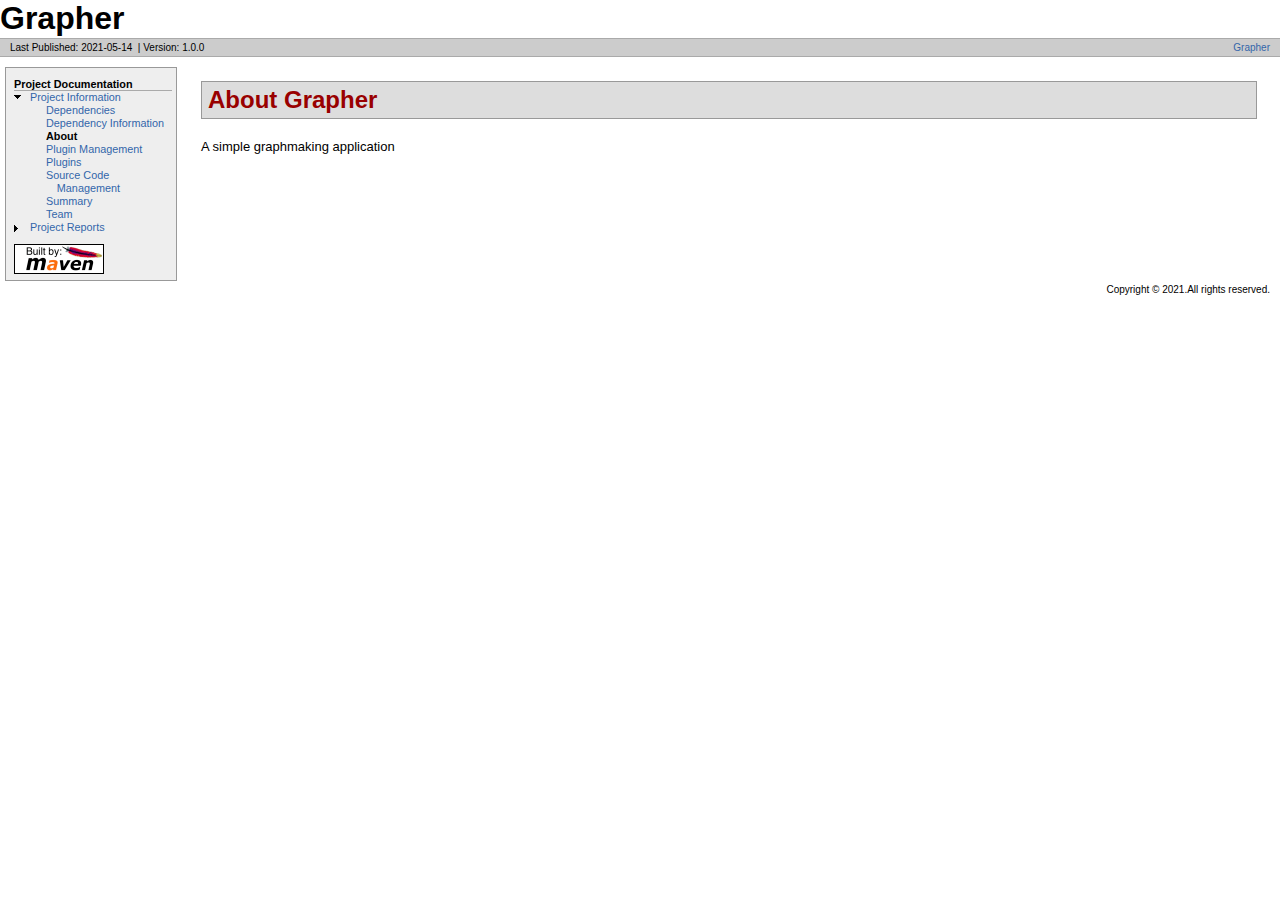
<file: index.html>
<!DOCTYPE html PUBLIC "-//W3C//DTD XHTML 1.0 Transitional//EN" "http://www.w3.org/TR/xhtml1/DTD/xhtml1-transitional.dtd">
<!-- Generated by Apache Maven Doxia Site Renderer 1.8.1 from org.apache.maven.plugins:maven-project-info-reports-plugin:3.0.0:index at 2021-05-14 -->
<html xmlns="http://www.w3.org/1999/xhtml" xml:lang="en" lang="en">
  <head>
    <meta http-equiv="Content-Type" content="text/html; charset=UTF-8" />
    <title>Grapher &#x2013; About</title>
    <style type="text/css" media="all">
      @import url("./css/maven-base.css");
      @import url("./css/maven-theme.css");
      @import url("./css/site.css");
    </style>
    <link rel="stylesheet" href="./css/print.css" type="text/css" media="print" />
    <meta http-equiv="Content-Language" content="en" />
    
  </head>
  <body class="composite">
    <div id="banner">
<div id="bannerLeft">
Grapher
</div>
      <div class="clear">
        <hr/>
      </div>
    </div>
    <div id="breadcrumbs">
      <div class="xleft">
        <span id="publishDate">Last Published: 2021-05-14</span>
          &nbsp;| <span id="projectVersion">Version: 1.0.0</span>
      </div>
      <div class="xright"><a href="${project.url}" title="Grapher">Grapher</a>      </div>
      <div class="clear">
        <hr/>
      </div>
    </div>
    <div id="leftColumn">
      <div id="navcolumn">
       <h5>Project Documentation</h5>
    <ul>
     <li class="expanded"><a href="project-info.html" title="Project Information">Project Information</a>
      <ul>
       <li class="none"><a href="dependencies.html" title="Dependencies">Dependencies</a></li>
       <li class="none"><a href="dependency-info.html" title="Dependency Information">Dependency Information</a></li>
       <li class="none"><strong>About</strong></li>
       <li class="none"><a href="plugin-management.html" title="Plugin Management">Plugin Management</a></li>
       <li class="none"><a href="plugins.html" title="Plugins">Plugins</a></li>
       <li class="none"><a href="scm.html" title="Source Code Management">Source Code Management</a></li>
       <li class="none"><a href="summary.html" title="Summary">Summary</a></li>
       <li class="none"><a href="team.html" title="Team">Team</a></li>
      </ul></li>
     <li class="collapsed"><a href="project-reports.html" title="Project Reports">Project Reports</a></li>
    </ul>
      <a href="http://maven.apache.org/" title="Built by Maven" class="poweredBy">
        <img class="poweredBy" alt="Built by Maven" src="./images/logos/maven-feather.png" />
      </a>
      </div>
    </div>
    <div id="bodyColumn">
      <div id="contentBox">
<div class="section">
<h2><a name="About_Grapher"></a>About Grapher</h2><a name="About_Grapher"></a>
<p>A simple graphmaking application</p></div>
      </div>
    </div>
    <div class="clear">
      <hr/>
    </div>
    <div id="footer">
      <div class="xright">
        Copyright &#169;      2021.All rights reserved.      </div>
      <div class="clear">
        <hr/>
      </div>
    </div>
  </body>
</html>
</file>
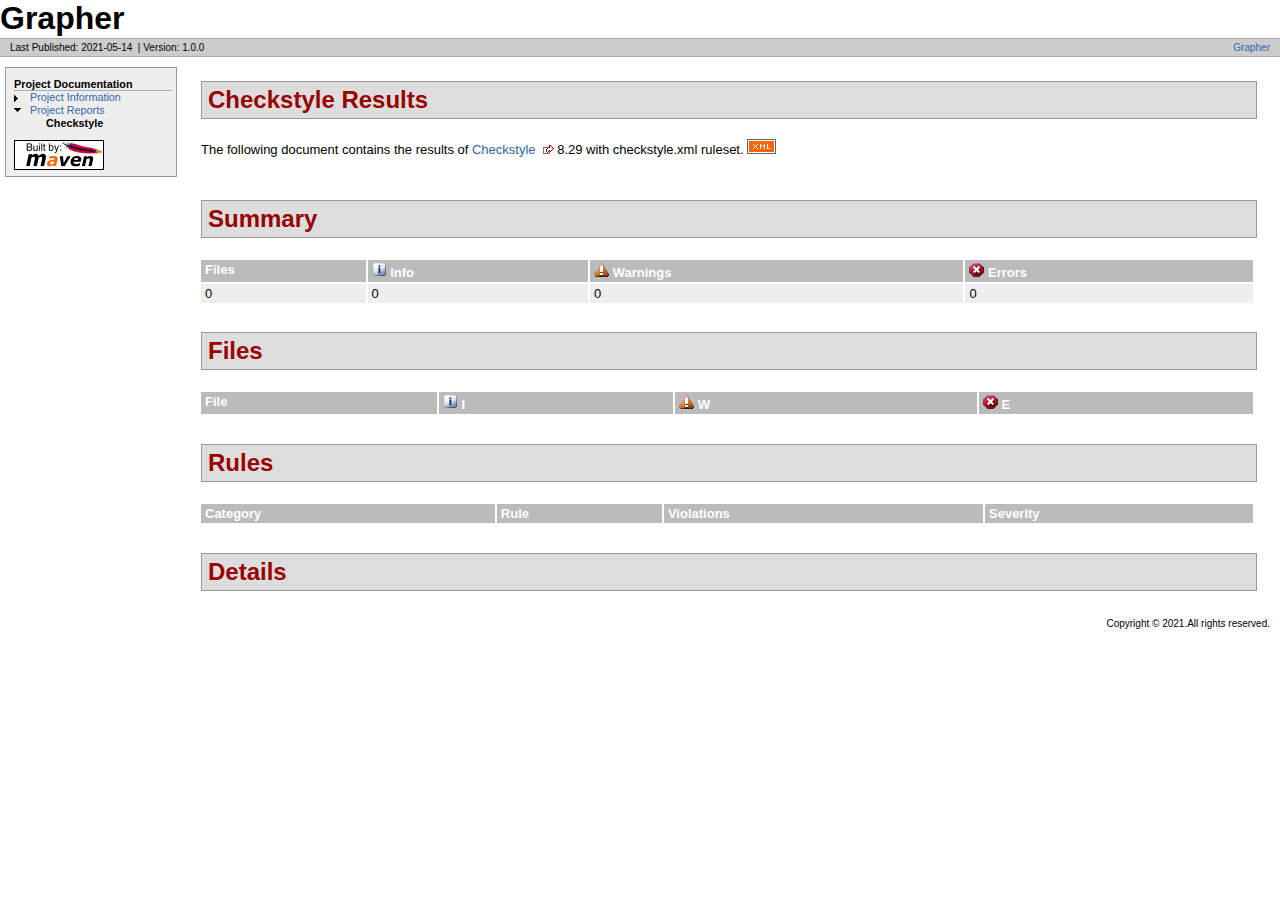
<file: checkstyle.html>
<!DOCTYPE html PUBLIC "-//W3C//DTD XHTML 1.0 Transitional//EN" "http://www.w3.org/TR/xhtml1/DTD/xhtml1-transitional.dtd">
<!-- Generated by Apache Maven Doxia Site Renderer 1.8.1 from org.apache.maven.plugins:maven-checkstyle-plugin:3.1.2:checkstyle at 2021-05-14 -->
<html xmlns="http://www.w3.org/1999/xhtml" xml:lang="en" lang="en">
  <head>
    <meta http-equiv="Content-Type" content="text/html; charset=UTF-8" />
    <title>Grapher &#x2013; Checkstyle Results</title>
    <style type="text/css" media="all">
      @import url("./css/maven-base.css");
      @import url("./css/maven-theme.css");
      @import url("./css/site.css");
    </style>
    <link rel="stylesheet" href="./css/print.css" type="text/css" media="print" />
    <meta http-equiv="Content-Language" content="en" />
    
  </head>
  <body class="composite">
    <div id="banner">
<div id="bannerLeft">
Grapher
</div>
      <div class="clear">
        <hr/>
      </div>
    </div>
    <div id="breadcrumbs">
      <div class="xleft">
        <span id="publishDate">Last Published: 2021-05-14</span>
          &nbsp;| <span id="projectVersion">Version: 1.0.0</span>
      </div>
      <div class="xright"><a href="${project.url}" title="Grapher">Grapher</a>      </div>
      <div class="clear">
        <hr/>
      </div>
    </div>
    <div id="leftColumn">
      <div id="navcolumn">
       <h5>Project Documentation</h5>
    <ul>
     <li class="collapsed"><a href="project-info.html" title="Project Information">Project Information</a></li>
     <li class="expanded"><a href="project-reports.html" title="Project Reports">Project Reports</a>
      <ul>
       <li class="none"><strong>Checkstyle</strong></li>
      </ul></li>
    </ul>
      <a href="http://maven.apache.org/" title="Built by Maven" class="poweredBy">
        <img class="poweredBy" alt="Built by Maven" src="./images/logos/maven-feather.png" />
      </a>
      </div>
    </div>
    <div id="bodyColumn">
      <div id="contentBox">
<div class="section">
<h2><a name="Checkstyle_Results"></a>Checkstyle Results</h2>
<p>The following document contains the results of <a class="externalLink" href="http://checkstyle.sourceforge.net/">Checkstyle</a> 8.29 with checkstyle.xml ruleset.&#160;<a href="checkstyle.rss"><img alt="rss feed" src="images/rss.png" /></a></p></div>
<div class="section">
<h2><a name="Summary"></a>Summary</h2>
<table border="0" class="bodyTable">
<tr class="a">
<th>Files</th>
<th><img src="images/icon_info_sml.gif" alt="" />&#160;Info</th>
<th><img src="images/icon_warning_sml.gif" alt="" />&#160;Warnings</th>
<th><img src="images/icon_error_sml.gif" alt="" />&#160;Errors</th></tr>
<tr class="b">
<td>0</td>
<td>0</td>
<td>0</td>
<td>0</td></tr></table></div>
<div class="section">
<h2><a name="Files"></a>Files</h2>
<table border="0" class="bodyTable">
<tr class="a">
<th>File</th>
<th><img src="images/icon_info_sml.gif" alt="" />&#160;I</th>
<th><img src="images/icon_warning_sml.gif" alt="" />&#160;W</th>
<th><img src="images/icon_error_sml.gif" alt="" />&#160;E</th></tr></table></div>
<div class="section">
<h2><a name="Rules"></a>Rules</h2>
<table border="0" class="bodyTable">
<tr class="b">
<th>Category</th>
<th>Rule</th>
<th>Violations</th>
<th>Severity</th></tr></table></div>
<div class="section">
<h2><a name="Details"></a>Details</h2></div>
      </div>
    </div>
    <div class="clear">
      <hr/>
    </div>
    <div id="footer">
      <div class="xright">
        Copyright &#169;      2021.All rights reserved.      </div>
      <div class="clear">
        <hr/>
      </div>
    </div>
  </body>
</html>
</file>
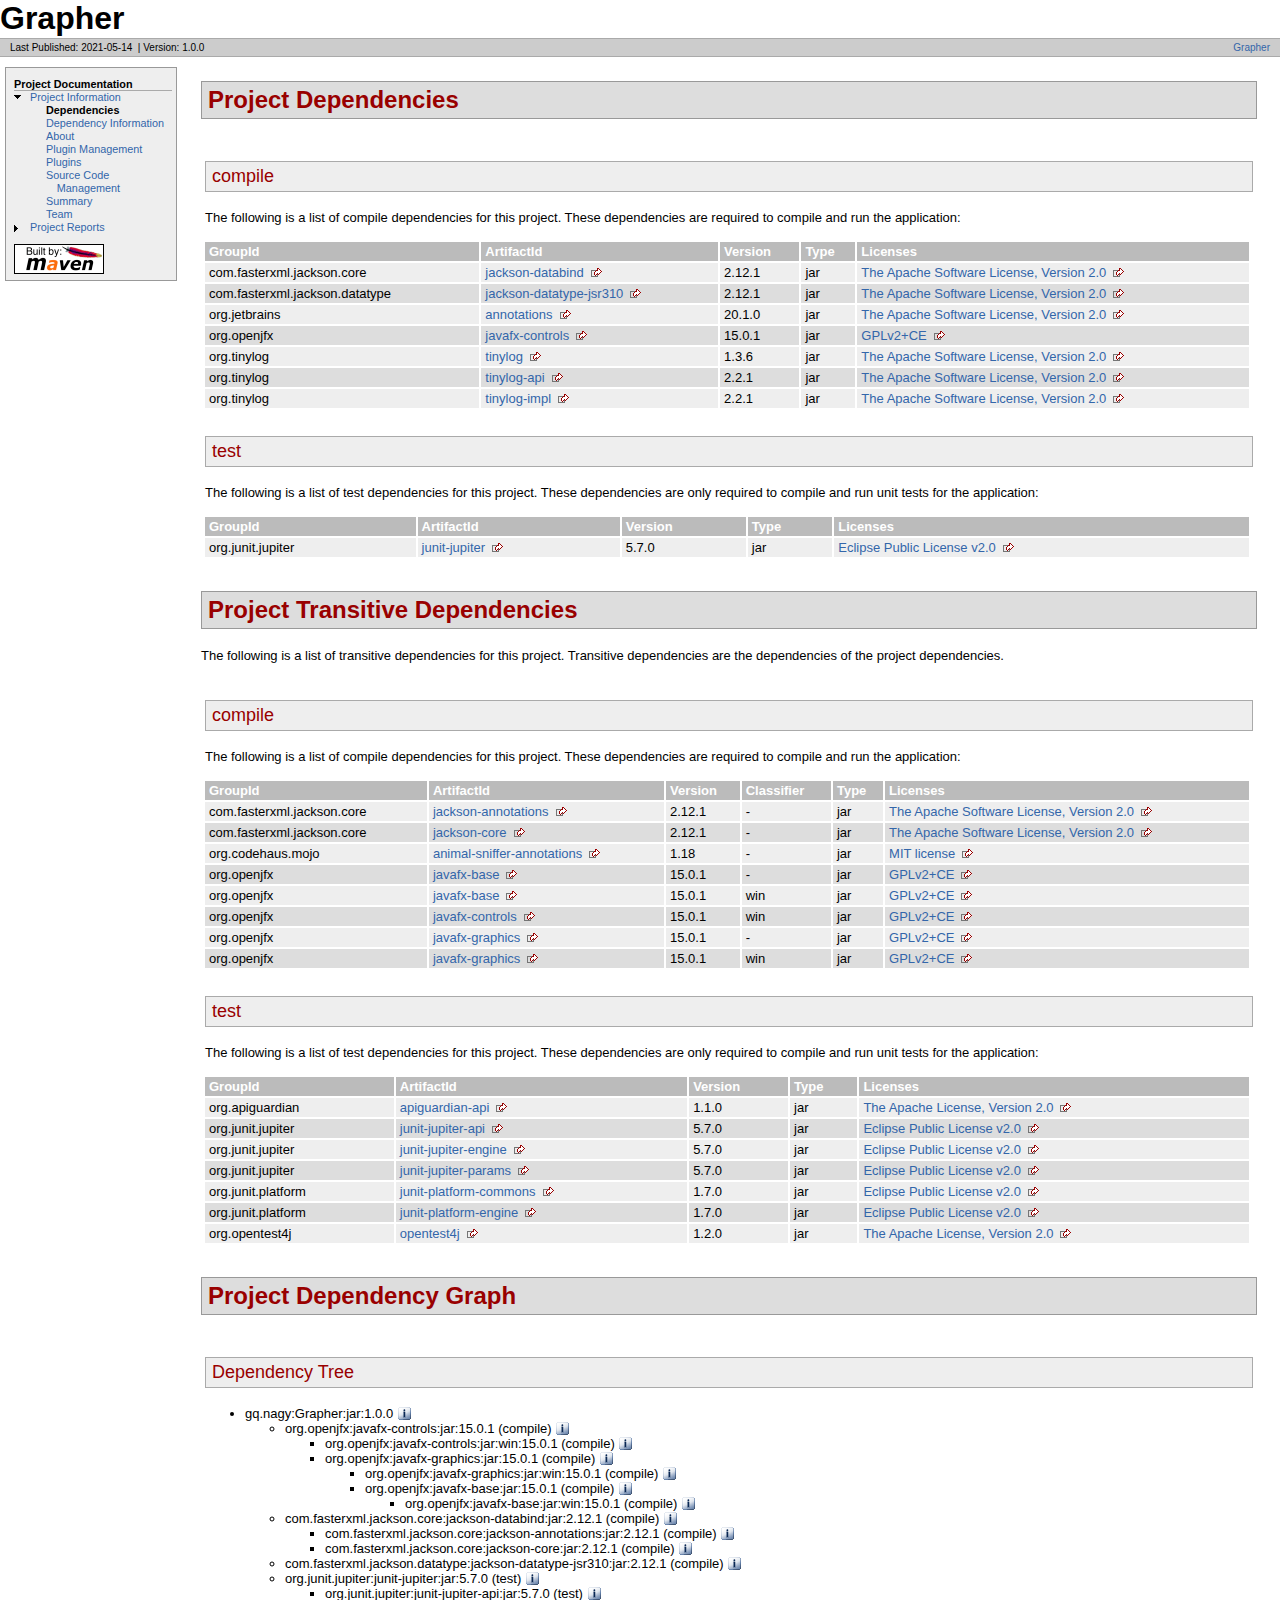
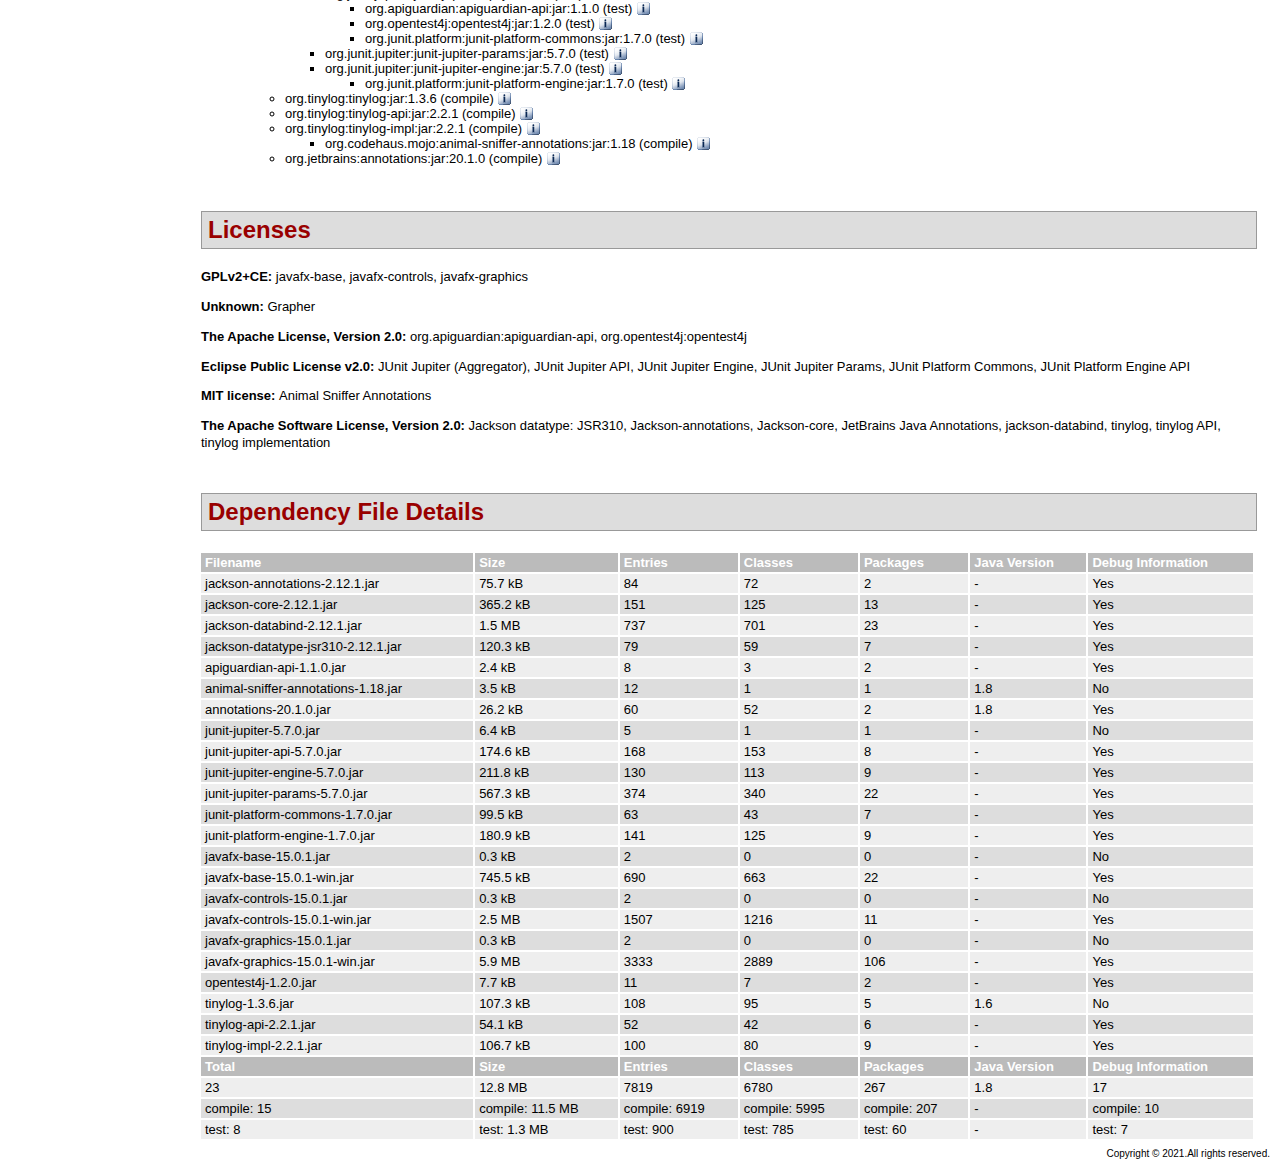
<file: dependencies.html>
<!DOCTYPE html PUBLIC "-//W3C//DTD XHTML 1.0 Transitional//EN" "http://www.w3.org/TR/xhtml1/DTD/xhtml1-transitional.dtd">
<!-- Generated by Apache Maven Doxia Site Renderer 1.8.1 from org.apache.maven.plugins:maven-project-info-reports-plugin:3.0.0:dependencies at 2021-05-14 -->
<html xmlns="http://www.w3.org/1999/xhtml" xml:lang="en" lang="en">
  <head>
    <meta http-equiv="Content-Type" content="text/html; charset=UTF-8" />
    <title>Grapher &#x2013; Project Dependencies</title>
    <style type="text/css" media="all">
      @import url("./css/maven-base.css");
      @import url("./css/maven-theme.css");
      @import url("./css/site.css");
    </style>
    <link rel="stylesheet" href="./css/print.css" type="text/css" media="print" />
    <meta http-equiv="Content-Language" content="en" />
    
  </head>
  <body class="composite">
    <div id="banner">
<div id="bannerLeft">
Grapher
</div>
      <div class="clear">
        <hr/>
      </div>
    </div>
    <div id="breadcrumbs">
      <div class="xleft">
        <span id="publishDate">Last Published: 2021-05-14</span>
          &nbsp;| <span id="projectVersion">Version: 1.0.0</span>
      </div>
      <div class="xright"><a href="${project.url}" title="Grapher">Grapher</a>      </div>
      <div class="clear">
        <hr/>
      </div>
    </div>
    <div id="leftColumn">
      <div id="navcolumn">
       <h5>Project Documentation</h5>
    <ul>
     <li class="expanded"><a href="project-info.html" title="Project Information">Project Information</a>
      <ul>
       <li class="none"><strong>Dependencies</strong></li>
       <li class="none"><a href="dependency-info.html" title="Dependency Information">Dependency Information</a></li>
       <li class="none"><a href="index.html" title="About">About</a></li>
       <li class="none"><a href="plugin-management.html" title="Plugin Management">Plugin Management</a></li>
       <li class="none"><a href="plugins.html" title="Plugins">Plugins</a></li>
       <li class="none"><a href="scm.html" title="Source Code Management">Source Code Management</a></li>
       <li class="none"><a href="summary.html" title="Summary">Summary</a></li>
       <li class="none"><a href="team.html" title="Team">Team</a></li>
      </ul></li>
     <li class="collapsed"><a href="project-reports.html" title="Project Reports">Project Reports</a></li>
    </ul>
      <a href="http://maven.apache.org/" title="Built by Maven" class="poweredBy">
        <img class="poweredBy" alt="Built by Maven" src="./images/logos/maven-feather.png" />
      </a>
      </div>
    </div>
    <div id="bodyColumn">
      <div id="contentBox">
<a name="Project_Dependencies"></a>
<div class="section">
<h2><a name="Project_Dependencies"></a>Project Dependencies</h2><a name="Project_Dependencies_compile"></a>
<div class="section">
<h3><a name="compile"></a>compile</h3>
<p>The following is a list of compile dependencies for this project. These dependencies are required to compile and run the application:</p>
<table border="0" class="bodyTable">
<tr class="a">
<th>GroupId</th>
<th>ArtifactId</th>
<th>Version</th>
<th>Type</th>
<th>Licenses</th></tr>
<tr class="b">
<td>com.fasterxml.jackson.core</td>
<td><a class="externalLink" href="http://github.com/FasterXML/jackson">jackson-databind</a></td>
<td>2.12.1</td>
<td>jar</td>
<td><a class="externalLink" href="http://www.apache.org/licenses/LICENSE-2.0.txt">The Apache Software License, Version 2.0</a></td></tr>
<tr class="a">
<td>com.fasterxml.jackson.datatype</td>
<td><a class="externalLink" href="https://github.com/FasterXML/jackson-modules-java8/jackson-datatype-jsr310">jackson-datatype-jsr310</a></td>
<td>2.12.1</td>
<td>jar</td>
<td><a class="externalLink" href="http://www.apache.org/licenses/LICENSE-2.0.txt">The Apache Software License, Version 2.0</a></td></tr>
<tr class="b">
<td>org.jetbrains</td>
<td><a class="externalLink" href="https://github.com/JetBrains/java-annotations">annotations</a></td>
<td>20.1.0</td>
<td>jar</td>
<td><a class="externalLink" href="https://www.apache.org/licenses/LICENSE-2.0.txt">The Apache Software License, Version 2.0</a></td></tr>
<tr class="a">
<td>org.openjfx</td>
<td><a class="externalLink" href="https://openjdk.java.net/projects/openjfx/javafx-controls/">javafx-controls</a></td>
<td>15.0.1</td>
<td>jar</td>
<td><a class="externalLink" href="https://openjdk.java.net/legal/gplv2+ce.html">GPLv2+CE</a></td></tr>
<tr class="b">
<td>org.tinylog</td>
<td><a class="externalLink" href="http://www.tinylog.org/">tinylog</a></td>
<td>1.3.6</td>
<td>jar</td>
<td><a class="externalLink" href="http://www.apache.org/licenses/LICENSE-2.0.txt">The Apache Software License, Version 2.0</a></td></tr>
<tr class="a">
<td>org.tinylog</td>
<td><a class="externalLink" href="https://tinylog.org/">tinylog-api</a></td>
<td>2.2.1</td>
<td>jar</td>
<td><a class="externalLink" href="http://www.apache.org/licenses/LICENSE-2.0.txt">The Apache Software License, Version 2.0</a></td></tr>
<tr class="b">
<td>org.tinylog</td>
<td><a class="externalLink" href="https://tinylog.org/">tinylog-impl</a></td>
<td>2.2.1</td>
<td>jar</td>
<td><a class="externalLink" href="http://www.apache.org/licenses/LICENSE-2.0.txt">The Apache Software License, Version 2.0</a></td></tr></table></div><a name="Project_Dependencies_test"></a>
<div class="section">
<h3><a name="test"></a>test</h3>
<p>The following is a list of test dependencies for this project. These dependencies are only required to compile and run unit tests for the application:</p>
<table border="0" class="bodyTable">
<tr class="a">
<th>GroupId</th>
<th>ArtifactId</th>
<th>Version</th>
<th>Type</th>
<th>Licenses</th></tr>
<tr class="b">
<td>org.junit.jupiter</td>
<td><a class="externalLink" href="https://junit.org/junit5/">junit-jupiter</a></td>
<td>5.7.0</td>
<td>jar</td>
<td><a class="externalLink" href="https://www.eclipse.org/legal/epl-v20.html">Eclipse Public License v2.0</a></td></tr></table></div></div><a name="Project_Transitive_Dependencies"></a>
<div class="section">
<h2><a name="Project_Transitive_Dependencies"></a>Project Transitive Dependencies</h2>
<p>The following is a list of transitive dependencies for this project. Transitive dependencies are the dependencies of the project dependencies.</p><a name="Project_Transitive_Dependencies_compile"></a>
<div class="section">
<h3><a name="compile"></a>compile</h3>
<p>The following is a list of compile dependencies for this project. These dependencies are required to compile and run the application:</p>
<table border="0" class="bodyTable">
<tr class="a">
<th>GroupId</th>
<th>ArtifactId</th>
<th>Version</th>
<th>Classifier</th>
<th>Type</th>
<th>Licenses</th></tr>
<tr class="b">
<td>com.fasterxml.jackson.core</td>
<td><a class="externalLink" href="http://github.com/FasterXML/jackson">jackson-annotations</a></td>
<td>2.12.1</td>
<td>-</td>
<td>jar</td>
<td><a class="externalLink" href="http://www.apache.org/licenses/LICENSE-2.0.txt">The Apache Software License, Version 2.0</a></td></tr>
<tr class="a">
<td>com.fasterxml.jackson.core</td>
<td><a class="externalLink" href="https://github.com/FasterXML/jackson-core">jackson-core</a></td>
<td>2.12.1</td>
<td>-</td>
<td>jar</td>
<td><a class="externalLink" href="http://www.apache.org/licenses/LICENSE-2.0.txt">The Apache Software License, Version 2.0</a></td></tr>
<tr class="b">
<td>org.codehaus.mojo</td>
<td><a class="externalLink" href="http://www.mojohaus.org/animal-sniffer/animal-sniffer-annotations">animal-sniffer-annotations</a></td>
<td>1.18</td>
<td>-</td>
<td>jar</td>
<td><a class="externalLink" href="http://www.opensource.org/licenses/mit-license.php">MIT license</a></td></tr>
<tr class="a">
<td>org.openjfx</td>
<td><a class="externalLink" href="https://openjdk.java.net/projects/openjfx/javafx-base/">javafx-base</a></td>
<td>15.0.1</td>
<td>-</td>
<td>jar</td>
<td><a class="externalLink" href="https://openjdk.java.net/legal/gplv2+ce.html">GPLv2+CE</a></td></tr>
<tr class="b">
<td>org.openjfx</td>
<td><a class="externalLink" href="https://openjdk.java.net/projects/openjfx/javafx-base/">javafx-base</a></td>
<td>15.0.1</td>
<td>win</td>
<td>jar</td>
<td><a class="externalLink" href="https://openjdk.java.net/legal/gplv2+ce.html">GPLv2+CE</a></td></tr>
<tr class="a">
<td>org.openjfx</td>
<td><a class="externalLink" href="https://openjdk.java.net/projects/openjfx/javafx-controls/">javafx-controls</a></td>
<td>15.0.1</td>
<td>win</td>
<td>jar</td>
<td><a class="externalLink" href="https://openjdk.java.net/legal/gplv2+ce.html">GPLv2+CE</a></td></tr>
<tr class="b">
<td>org.openjfx</td>
<td><a class="externalLink" href="https://openjdk.java.net/projects/openjfx/javafx-graphics/">javafx-graphics</a></td>
<td>15.0.1</td>
<td>-</td>
<td>jar</td>
<td><a class="externalLink" href="https://openjdk.java.net/legal/gplv2+ce.html">GPLv2+CE</a></td></tr>
<tr class="a">
<td>org.openjfx</td>
<td><a class="externalLink" href="https://openjdk.java.net/projects/openjfx/javafx-graphics/">javafx-graphics</a></td>
<td>15.0.1</td>
<td>win</td>
<td>jar</td>
<td><a class="externalLink" href="https://openjdk.java.net/legal/gplv2+ce.html">GPLv2+CE</a></td></tr></table></div><a name="Project_Transitive_Dependencies_test"></a>
<div class="section">
<h3><a name="test"></a>test</h3>
<p>The following is a list of test dependencies for this project. These dependencies are only required to compile and run unit tests for the application:</p>
<table border="0" class="bodyTable">
<tr class="a">
<th>GroupId</th>
<th>ArtifactId</th>
<th>Version</th>
<th>Type</th>
<th>Licenses</th></tr>
<tr class="b">
<td>org.apiguardian</td>
<td><a class="externalLink" href="https://github.com/apiguardian-team/apiguardian">apiguardian-api</a></td>
<td>1.1.0</td>
<td>jar</td>
<td><a class="externalLink" href="http://www.apache.org/licenses/LICENSE-2.0.txt">The Apache License, Version 2.0</a></td></tr>
<tr class="a">
<td>org.junit.jupiter</td>
<td><a class="externalLink" href="https://junit.org/junit5/">junit-jupiter-api</a></td>
<td>5.7.0</td>
<td>jar</td>
<td><a class="externalLink" href="https://www.eclipse.org/legal/epl-v20.html">Eclipse Public License v2.0</a></td></tr>
<tr class="b">
<td>org.junit.jupiter</td>
<td><a class="externalLink" href="https://junit.org/junit5/">junit-jupiter-engine</a></td>
<td>5.7.0</td>
<td>jar</td>
<td><a class="externalLink" href="https://www.eclipse.org/legal/epl-v20.html">Eclipse Public License v2.0</a></td></tr>
<tr class="a">
<td>org.junit.jupiter</td>
<td><a class="externalLink" href="https://junit.org/junit5/">junit-jupiter-params</a></td>
<td>5.7.0</td>
<td>jar</td>
<td><a class="externalLink" href="https://www.eclipse.org/legal/epl-v20.html">Eclipse Public License v2.0</a></td></tr>
<tr class="b">
<td>org.junit.platform</td>
<td><a class="externalLink" href="https://junit.org/junit5/">junit-platform-commons</a></td>
<td>1.7.0</td>
<td>jar</td>
<td><a class="externalLink" href="https://www.eclipse.org/legal/epl-v20.html">Eclipse Public License v2.0</a></td></tr>
<tr class="a">
<td>org.junit.platform</td>
<td><a class="externalLink" href="https://junit.org/junit5/">junit-platform-engine</a></td>
<td>1.7.0</td>
<td>jar</td>
<td><a class="externalLink" href="https://www.eclipse.org/legal/epl-v20.html">Eclipse Public License v2.0</a></td></tr>
<tr class="b">
<td>org.opentest4j</td>
<td><a class="externalLink" href="https://github.com/ota4j-team/opentest4j">opentest4j</a></td>
<td>1.2.0</td>
<td>jar</td>
<td><a class="externalLink" href="http://www.apache.org/licenses/LICENSE-2.0.txt">The Apache License, Version 2.0</a></td></tr></table></div></div><a name="Project_Dependency_Graph"></a>
<div class="section">
<h2><a name="Project_Dependency_Graph"></a>Project Dependency Graph</h2>
<script language="javascript" type="text/javascript">
      function toggleDependencyDetails( divId, imgId )
      {
        var div = document.getElementById( divId );
        var img = document.getElementById( imgId );
        if( div.style.display == '' )
        {
          div.style.display = 'none';
          img.src='./images/icon_info_sml.gif';
          img.alt='[Information]';
        }
        else
        {
          div.style.display = '';
          img.src='./images/close.gif';
          img.alt='[Close]';
        }
      }
</script>
<a name="Dependency_Tree"></a>
<div class="section">
<h3><a name="Dependency_Tree"></a>Dependency Tree</h3>
<ul>
<li>gq.nagy:Grapher:jar:1.0.0 <img id="_img1" src="./images/icon_info_sml.gif" alt="[Information]" onclick="toggleDependencyDetails( '_dep0', '_img1' );" style="cursor: pointer; vertical-align: text-bottom;"></img><div id="_dep0" style="display:none">
<table border="0" class="bodyTable">
<tr class="a">
<th>Grapher</th></tr>
<tr class="b">
<td>
<p><b>Description: </b>A simple graphmaking application</p>
<p><b>Project Licenses: </b>No licenses are defined for this project.</p></td></tr></table></div>
<ul>
<li>org.openjfx:javafx-controls:jar:15.0.1 (compile) <img id="_img3" src="./images/icon_info_sml.gif" alt="[Information]" onclick="toggleDependencyDetails( '_dep2', '_img3' );" style="cursor: pointer; vertical-align: text-bottom;"></img><div id="_dep2" style="display:none">
<table border="0" class="bodyTable">
<tr class="a">
<th>javafx-controls</th></tr>
<tr class="b">
<td>
<p><b>Description: </b>OpenJFX JavaFX</p>
<p><b>URL: </b><a class="externalLink" href="https://openjdk.java.net/projects/openjfx/javafx-controls/">https://openjdk.java.net/projects/openjfx/javafx-controls/</a></p>
<p><b>Project Licenses: </b><a class="externalLink" href="https://openjdk.java.net/legal/gplv2+ce.html">GPLv2+CE</a></p></td></tr></table></div>
<ul>
<li>org.openjfx:javafx-controls:jar:win:15.0.1 (compile) <img id="_img5" src="./images/icon_info_sml.gif" alt="[Information]" onclick="toggleDependencyDetails( '_dep4', '_img5' );" style="cursor: pointer; vertical-align: text-bottom;"></img><div id="_dep4" style="display:none">
<table border="0" class="bodyTable">
<tr class="a">
<th>javafx-controls</th></tr>
<tr class="b">
<td>
<p><b>Description: </b>OpenJFX JavaFX</p>
<p><b>URL: </b><a class="externalLink" href="https://openjdk.java.net/projects/openjfx/javafx-controls/">https://openjdk.java.net/projects/openjfx/javafx-controls/</a></p>
<p><b>Project Licenses: </b><a class="externalLink" href="https://openjdk.java.net/legal/gplv2+ce.html">GPLv2+CE</a></p></td></tr></table></div></li>
<li>org.openjfx:javafx-graphics:jar:15.0.1 (compile) <img id="_img7" src="./images/icon_info_sml.gif" alt="[Information]" onclick="toggleDependencyDetails( '_dep6', '_img7' );" style="cursor: pointer; vertical-align: text-bottom;"></img><div id="_dep6" style="display:none">
<table border="0" class="bodyTable">
<tr class="a">
<th>javafx-graphics</th></tr>
<tr class="b">
<td>
<p><b>Description: </b>OpenJFX JavaFX</p>
<p><b>URL: </b><a class="externalLink" href="https://openjdk.java.net/projects/openjfx/javafx-graphics/">https://openjdk.java.net/projects/openjfx/javafx-graphics/</a></p>
<p><b>Project Licenses: </b><a class="externalLink" href="https://openjdk.java.net/legal/gplv2+ce.html">GPLv2+CE</a></p></td></tr></table></div>
<ul>
<li>org.openjfx:javafx-graphics:jar:win:15.0.1 (compile) <img id="_img9" src="./images/icon_info_sml.gif" alt="[Information]" onclick="toggleDependencyDetails( '_dep8', '_img9' );" style="cursor: pointer; vertical-align: text-bottom;"></img><div id="_dep8" style="display:none">
<table border="0" class="bodyTable">
<tr class="a">
<th>javafx-graphics</th></tr>
<tr class="b">
<td>
<p><b>Description: </b>OpenJFX JavaFX</p>
<p><b>URL: </b><a class="externalLink" href="https://openjdk.java.net/projects/openjfx/javafx-graphics/">https://openjdk.java.net/projects/openjfx/javafx-graphics/</a></p>
<p><b>Project Licenses: </b><a class="externalLink" href="https://openjdk.java.net/legal/gplv2+ce.html">GPLv2+CE</a></p></td></tr></table></div></li>
<li>org.openjfx:javafx-base:jar:15.0.1 (compile) <img id="_img11" src="./images/icon_info_sml.gif" alt="[Information]" onclick="toggleDependencyDetails( '_dep10', '_img11' );" style="cursor: pointer; vertical-align: text-bottom;"></img><div id="_dep10" style="display:none">
<table border="0" class="bodyTable">
<tr class="a">
<th>javafx-base</th></tr>
<tr class="b">
<td>
<p><b>Description: </b>OpenJFX JavaFX</p>
<p><b>URL: </b><a class="externalLink" href="https://openjdk.java.net/projects/openjfx/javafx-base/">https://openjdk.java.net/projects/openjfx/javafx-base/</a></p>
<p><b>Project Licenses: </b><a class="externalLink" href="https://openjdk.java.net/legal/gplv2+ce.html">GPLv2+CE</a></p></td></tr></table></div>
<ul>
<li>org.openjfx:javafx-base:jar:win:15.0.1 (compile) <img id="_img13" src="./images/icon_info_sml.gif" alt="[Information]" onclick="toggleDependencyDetails( '_dep12', '_img13' );" style="cursor: pointer; vertical-align: text-bottom;"></img><div id="_dep12" style="display:none">
<table border="0" class="bodyTable">
<tr class="a">
<th>javafx-base</th></tr>
<tr class="b">
<td>
<p><b>Description: </b>OpenJFX JavaFX</p>
<p><b>URL: </b><a class="externalLink" href="https://openjdk.java.net/projects/openjfx/javafx-base/">https://openjdk.java.net/projects/openjfx/javafx-base/</a></p>
<p><b>Project Licenses: </b><a class="externalLink" href="https://openjdk.java.net/legal/gplv2+ce.html">GPLv2+CE</a></p></td></tr></table></div></li></ul></li></ul></li></ul></li>
<li>com.fasterxml.jackson.core:jackson-databind:jar:2.12.1 (compile) <img id="_img15" src="./images/icon_info_sml.gif" alt="[Information]" onclick="toggleDependencyDetails( '_dep14', '_img15' );" style="cursor: pointer; vertical-align: text-bottom;"></img><div id="_dep14" style="display:none">
<table border="0" class="bodyTable">
<tr class="a">
<th>jackson-databind</th></tr>
<tr class="b">
<td>
<p><b>Description: </b>General data-binding functionality for Jackson: works on core streaming API</p>
<p><b>URL: </b><a class="externalLink" href="http://github.com/FasterXML/jackson">http://github.com/FasterXML/jackson</a></p>
<p><b>Project Licenses: </b><a class="externalLink" href="http://www.apache.org/licenses/LICENSE-2.0.txt">The Apache Software License, Version 2.0</a></p></td></tr></table></div>
<ul>
<li>com.fasterxml.jackson.core:jackson-annotations:jar:2.12.1 (compile) <img id="_img17" src="./images/icon_info_sml.gif" alt="[Information]" onclick="toggleDependencyDetails( '_dep16', '_img17' );" style="cursor: pointer; vertical-align: text-bottom;"></img><div id="_dep16" style="display:none">
<table border="0" class="bodyTable">
<tr class="a">
<th>Jackson-annotations</th></tr>
<tr class="b">
<td>
<p><b>Description: </b>Core annotations used for value types, used by Jackson data binding package.</p>
<p><b>URL: </b><a class="externalLink" href="http://github.com/FasterXML/jackson">http://github.com/FasterXML/jackson</a></p>
<p><b>Project Licenses: </b><a class="externalLink" href="http://www.apache.org/licenses/LICENSE-2.0.txt">The Apache Software License, Version 2.0</a></p></td></tr></table></div></li>
<li>com.fasterxml.jackson.core:jackson-core:jar:2.12.1 (compile) <img id="_img19" src="./images/icon_info_sml.gif" alt="[Information]" onclick="toggleDependencyDetails( '_dep18', '_img19' );" style="cursor: pointer; vertical-align: text-bottom;"></img><div id="_dep18" style="display:none">
<table border="0" class="bodyTable">
<tr class="a">
<th>Jackson-core</th></tr>
<tr class="b">
<td>
<p><b>Description: </b>Core Jackson processing abstractions (aka Streaming API), implementation for JSON</p>
<p><b>URL: </b><a class="externalLink" href="https://github.com/FasterXML/jackson-core">https://github.com/FasterXML/jackson-core</a></p>
<p><b>Project Licenses: </b><a class="externalLink" href="http://www.apache.org/licenses/LICENSE-2.0.txt">The Apache Software License, Version 2.0</a></p></td></tr></table></div></li></ul></li>
<li>com.fasterxml.jackson.datatype:jackson-datatype-jsr310:jar:2.12.1 (compile) <img id="_img21" src="./images/icon_info_sml.gif" alt="[Information]" onclick="toggleDependencyDetails( '_dep20', '_img21' );" style="cursor: pointer; vertical-align: text-bottom;"></img><div id="_dep20" style="display:none">
<table border="0" class="bodyTable">
<tr class="a">
<th>Jackson datatype: JSR310</th></tr>
<tr class="b">
<td>
<p><b>Description: </b>Add-on module to support JSR-310 (Java 8 Date &amp; Time API) data types.</p>
<p><b>URL: </b><a class="externalLink" href="https://github.com/FasterXML/jackson-modules-java8/jackson-datatype-jsr310">https://github.com/FasterXML/jackson-modules-java8/jackson-datatype-jsr310</a></p>
<p><b>Project Licenses: </b><a class="externalLink" href="http://www.apache.org/licenses/LICENSE-2.0.txt">The Apache Software License, Version 2.0</a></p></td></tr></table></div></li>
<li>org.junit.jupiter:junit-jupiter:jar:5.7.0 (test) <img id="_img23" src="./images/icon_info_sml.gif" alt="[Information]" onclick="toggleDependencyDetails( '_dep22', '_img23' );" style="cursor: pointer; vertical-align: text-bottom;"></img><div id="_dep22" style="display:none">
<table border="0" class="bodyTable">
<tr class="a">
<th>JUnit Jupiter (Aggregator)</th></tr>
<tr class="b">
<td>
<p><b>Description: </b>Module &quot;junit-jupiter&quot; of JUnit 5.</p>
<p><b>URL: </b><a class="externalLink" href="https://junit.org/junit5/">https://junit.org/junit5/</a></p>
<p><b>Project Licenses: </b><a class="externalLink" href="https://www.eclipse.org/legal/epl-v20.html">Eclipse Public License v2.0</a></p></td></tr></table></div>
<ul>
<li>org.junit.jupiter:junit-jupiter-api:jar:5.7.0 (test) <img id="_img25" src="./images/icon_info_sml.gif" alt="[Information]" onclick="toggleDependencyDetails( '_dep24', '_img25' );" style="cursor: pointer; vertical-align: text-bottom;"></img><div id="_dep24" style="display:none">
<table border="0" class="bodyTable">
<tr class="a">
<th>JUnit Jupiter API</th></tr>
<tr class="b">
<td>
<p><b>Description: </b>Module &quot;junit-jupiter-api&quot; of JUnit 5.</p>
<p><b>URL: </b><a class="externalLink" href="https://junit.org/junit5/">https://junit.org/junit5/</a></p>
<p><b>Project Licenses: </b><a class="externalLink" href="https://www.eclipse.org/legal/epl-v20.html">Eclipse Public License v2.0</a></p></td></tr></table></div>
<ul>
<li>org.apiguardian:apiguardian-api:jar:1.1.0 (test) <img id="_img27" src="./images/icon_info_sml.gif" alt="[Information]" onclick="toggleDependencyDetails( '_dep26', '_img27' );" style="cursor: pointer; vertical-align: text-bottom;"></img><div id="_dep26" style="display:none">
<table border="0" class="bodyTable">
<tr class="a">
<th>org.apiguardian:apiguardian-api</th></tr>
<tr class="b">
<td>
<p><b>Description: </b>@API Guardian</p>
<p><b>URL: </b><a class="externalLink" href="https://github.com/apiguardian-team/apiguardian">https://github.com/apiguardian-team/apiguardian</a></p>
<p><b>Project Licenses: </b><a class="externalLink" href="http://www.apache.org/licenses/LICENSE-2.0.txt">The Apache License, Version 2.0</a></p></td></tr></table></div></li>
<li>org.opentest4j:opentest4j:jar:1.2.0 (test) <img id="_img29" src="./images/icon_info_sml.gif" alt="[Information]" onclick="toggleDependencyDetails( '_dep28', '_img29' );" style="cursor: pointer; vertical-align: text-bottom;"></img><div id="_dep28" style="display:none">
<table border="0" class="bodyTable">
<tr class="a">
<th>org.opentest4j:opentest4j</th></tr>
<tr class="b">
<td>
<p><b>Description: </b>Open Test Alliance for the JVM</p>
<p><b>URL: </b><a class="externalLink" href="https://github.com/ota4j-team/opentest4j">https://github.com/ota4j-team/opentest4j</a></p>
<p><b>Project Licenses: </b><a class="externalLink" href="http://www.apache.org/licenses/LICENSE-2.0.txt">The Apache License, Version 2.0</a></p></td></tr></table></div></li>
<li>org.junit.platform:junit-platform-commons:jar:1.7.0 (test) <img id="_img31" src="./images/icon_info_sml.gif" alt="[Information]" onclick="toggleDependencyDetails( '_dep30', '_img31' );" style="cursor: pointer; vertical-align: text-bottom;"></img><div id="_dep30" style="display:none">
<table border="0" class="bodyTable">
<tr class="a">
<th>JUnit Platform Commons</th></tr>
<tr class="b">
<td>
<p><b>Description: </b>Module &quot;junit-platform-commons&quot; of JUnit 5.</p>
<p><b>URL: </b><a class="externalLink" href="https://junit.org/junit5/">https://junit.org/junit5/</a></p>
<p><b>Project Licenses: </b><a class="externalLink" href="https://www.eclipse.org/legal/epl-v20.html">Eclipse Public License v2.0</a></p></td></tr></table></div></li></ul></li>
<li>org.junit.jupiter:junit-jupiter-params:jar:5.7.0 (test) <img id="_img33" src="./images/icon_info_sml.gif" alt="[Information]" onclick="toggleDependencyDetails( '_dep32', '_img33' );" style="cursor: pointer; vertical-align: text-bottom;"></img><div id="_dep32" style="display:none">
<table border="0" class="bodyTable">
<tr class="a">
<th>JUnit Jupiter Params</th></tr>
<tr class="b">
<td>
<p><b>Description: </b>Module &quot;junit-jupiter-params&quot; of JUnit 5.</p>
<p><b>URL: </b><a class="externalLink" href="https://junit.org/junit5/">https://junit.org/junit5/</a></p>
<p><b>Project Licenses: </b><a class="externalLink" href="https://www.eclipse.org/legal/epl-v20.html">Eclipse Public License v2.0</a></p></td></tr></table></div></li>
<li>org.junit.jupiter:junit-jupiter-engine:jar:5.7.0 (test) <img id="_img35" src="./images/icon_info_sml.gif" alt="[Information]" onclick="toggleDependencyDetails( '_dep34', '_img35' );" style="cursor: pointer; vertical-align: text-bottom;"></img><div id="_dep34" style="display:none">
<table border="0" class="bodyTable">
<tr class="a">
<th>JUnit Jupiter Engine</th></tr>
<tr class="b">
<td>
<p><b>Description: </b>Module &quot;junit-jupiter-engine&quot; of JUnit 5.</p>
<p><b>URL: </b><a class="externalLink" href="https://junit.org/junit5/">https://junit.org/junit5/</a></p>
<p><b>Project Licenses: </b><a class="externalLink" href="https://www.eclipse.org/legal/epl-v20.html">Eclipse Public License v2.0</a></p></td></tr></table></div>
<ul>
<li>org.junit.platform:junit-platform-engine:jar:1.7.0 (test) <img id="_img37" src="./images/icon_info_sml.gif" alt="[Information]" onclick="toggleDependencyDetails( '_dep36', '_img37' );" style="cursor: pointer; vertical-align: text-bottom;"></img><div id="_dep36" style="display:none">
<table border="0" class="bodyTable">
<tr class="a">
<th>JUnit Platform Engine API</th></tr>
<tr class="b">
<td>
<p><b>Description: </b>Module &quot;junit-platform-engine&quot; of JUnit 5.</p>
<p><b>URL: </b><a class="externalLink" href="https://junit.org/junit5/">https://junit.org/junit5/</a></p>
<p><b>Project Licenses: </b><a class="externalLink" href="https://www.eclipse.org/legal/epl-v20.html">Eclipse Public License v2.0</a></p></td></tr></table></div></li></ul></li></ul></li>
<li>org.tinylog:tinylog:jar:1.3.6 (compile) <img id="_img39" src="./images/icon_info_sml.gif" alt="[Information]" onclick="toggleDependencyDetails( '_dep38', '_img39' );" style="cursor: pointer; vertical-align: text-bottom;"></img><div id="_dep38" style="display:none">
<table border="0" class="bodyTable">
<tr class="a">
<th>tinylog</th></tr>
<tr class="b">
<td>
<p><b>Description: </b>Lightweight logging framework for Java and Android</p>
<p><b>URL: </b><a class="externalLink" href="http://www.tinylog.org/">http://www.tinylog.org/</a></p>
<p><b>Project Licenses: </b><a class="externalLink" href="http://www.apache.org/licenses/LICENSE-2.0.txt">The Apache Software License, Version 2.0</a></p></td></tr></table></div></li>
<li>org.tinylog:tinylog-api:jar:2.2.1 (compile) <img id="_img41" src="./images/icon_info_sml.gif" alt="[Information]" onclick="toggleDependencyDetails( '_dep40', '_img41' );" style="cursor: pointer; vertical-align: text-bottom;"></img><div id="_dep40" style="display:none">
<table border="0" class="bodyTable">
<tr class="a">
<th>tinylog API</th></tr>
<tr class="b">
<td>
<p><b>Description: </b>tinylog logging API</p>
<p><b>URL: </b><a class="externalLink" href="https://tinylog.org/">https://tinylog.org/</a></p>
<p><b>Project Licenses: </b><a class="externalLink" href="http://www.apache.org/licenses/LICENSE-2.0.txt">The Apache Software License, Version 2.0</a></p></td></tr></table></div></li>
<li>org.tinylog:tinylog-impl:jar:2.2.1 (compile) <img id="_img43" src="./images/icon_info_sml.gif" alt="[Information]" onclick="toggleDependencyDetails( '_dep42', '_img43' );" style="cursor: pointer; vertical-align: text-bottom;"></img><div id="_dep42" style="display:none">
<table border="0" class="bodyTable">
<tr class="a">
<th>tinylog implementation</th></tr>
<tr class="b">
<td>
<p><b>Description: </b>tinylog native logging implementation</p>
<p><b>URL: </b><a class="externalLink" href="https://tinylog.org/">https://tinylog.org/</a></p>
<p><b>Project Licenses: </b><a class="externalLink" href="http://www.apache.org/licenses/LICENSE-2.0.txt">The Apache Software License, Version 2.0</a></p></td></tr></table></div>
<ul>
<li>org.codehaus.mojo:animal-sniffer-annotations:jar:1.18 (compile) <img id="_img45" src="./images/icon_info_sml.gif" alt="[Information]" onclick="toggleDependencyDetails( '_dep44', '_img45' );" style="cursor: pointer; vertical-align: text-bottom;"></img><div id="_dep44" style="display:none">
<table border="0" class="bodyTable">
<tr class="a">
<th>Animal Sniffer Annotations</th></tr>
<tr class="b">
<td>
<p><b>Description: </b>Animal Sniffer Parent POM.</p>
<p><b>URL: </b><a class="externalLink" href="http://www.mojohaus.org/animal-sniffer/animal-sniffer-annotations">http://www.mojohaus.org/animal-sniffer/animal-sniffer-annotations</a></p>
<p><b>Project Licenses: </b><a class="externalLink" href="http://www.opensource.org/licenses/mit-license.php">MIT license</a></p></td></tr></table></div></li></ul></li>
<li>org.jetbrains:annotations:jar:20.1.0 (compile) <img id="_img47" src="./images/icon_info_sml.gif" alt="[Information]" onclick="toggleDependencyDetails( '_dep46', '_img47' );" style="cursor: pointer; vertical-align: text-bottom;"></img><div id="_dep46" style="display:none">
<table border="0" class="bodyTable">
<tr class="a">
<th>JetBrains Java Annotations</th></tr>
<tr class="b">
<td>
<p><b>Description: </b>A set of annotations used for code inspection support and code documentation.</p>
<p><b>URL: </b><a class="externalLink" href="https://github.com/JetBrains/java-annotations">https://github.com/JetBrains/java-annotations</a></p>
<p><b>Project Licenses: </b><a class="externalLink" href="https://www.apache.org/licenses/LICENSE-2.0.txt">The Apache Software License, Version 2.0</a></p></td></tr></table></div></li></ul></li></ul></div></div><a name="Licenses"></a>
<div class="section">
<h2><a name="Licenses"></a>Licenses</h2>
<p><b>GPLv2+CE: </b>javafx-base, javafx-controls, javafx-graphics</p>
<p><b>Unknown: </b>Grapher</p>
<p><b>The Apache License, Version 2.0: </b>org.apiguardian:apiguardian-api, org.opentest4j:opentest4j</p>
<p><b>Eclipse Public License v2.0: </b>JUnit Jupiter (Aggregator), JUnit Jupiter API, JUnit Jupiter Engine, JUnit Jupiter Params, JUnit Platform Commons, JUnit Platform Engine API</p>
<p><b>MIT license: </b>Animal Sniffer Annotations</p>
<p><b>The Apache Software License, Version 2.0: </b>Jackson datatype: JSR310, Jackson-annotations, Jackson-core, JetBrains Java Annotations, jackson-databind, tinylog, tinylog API, tinylog implementation</p></div><a name="Dependency_File_Details"></a>
<div class="section">
<h2><a name="Dependency_File_Details"></a>Dependency File Details</h2>
<table border="0" class="bodyTable">
<tr class="a">
<th>Filename</th>
<th>Size</th>
<th>Entries</th>
<th>Classes</th>
<th>Packages</th>
<th>Java Version</th>
<th title="Indicates whether these dependencies have been compiled with debug information.">Debug Information</th></tr>
<tr class="b">
<td>jackson-annotations-2.12.1.jar</td>
<td>75.7 kB</td>
<td>84</td>
<td>72</td>
<td>2</td>
<td>-</td>
<td>Yes</td></tr>
<tr class="a">
<td>jackson-core-2.12.1.jar</td>
<td>365.2 kB</td>
<td>151</td>
<td>125</td>
<td>13</td>
<td>-</td>
<td>Yes</td></tr>
<tr class="b">
<td>jackson-databind-2.12.1.jar</td>
<td>1.5 MB</td>
<td>737</td>
<td>701</td>
<td>23</td>
<td>-</td>
<td>Yes</td></tr>
<tr class="a">
<td>jackson-datatype-jsr310-2.12.1.jar</td>
<td>120.3 kB</td>
<td>79</td>
<td>59</td>
<td>7</td>
<td>-</td>
<td>Yes</td></tr>
<tr class="b">
<td>apiguardian-api-1.1.0.jar</td>
<td>2.4 kB</td>
<td>8</td>
<td>3</td>
<td>2</td>
<td>-</td>
<td>Yes</td></tr>
<tr class="a">
<td>animal-sniffer-annotations-1.18.jar</td>
<td>3.5 kB</td>
<td>12</td>
<td>1</td>
<td>1</td>
<td>1.8</td>
<td>No</td></tr>
<tr class="b">
<td>annotations-20.1.0.jar</td>
<td>26.2 kB</td>
<td>60</td>
<td>52</td>
<td>2</td>
<td>1.8</td>
<td>Yes</td></tr>
<tr class="a">
<td>junit-jupiter-5.7.0.jar</td>
<td>6.4 kB</td>
<td>5</td>
<td>1</td>
<td>1</td>
<td>-</td>
<td>No</td></tr>
<tr class="b">
<td>junit-jupiter-api-5.7.0.jar</td>
<td>174.6 kB</td>
<td>168</td>
<td>153</td>
<td>8</td>
<td>-</td>
<td>Yes</td></tr>
<tr class="a">
<td>junit-jupiter-engine-5.7.0.jar</td>
<td>211.8 kB</td>
<td>130</td>
<td>113</td>
<td>9</td>
<td>-</td>
<td>Yes</td></tr>
<tr class="b">
<td>junit-jupiter-params-5.7.0.jar</td>
<td>567.3 kB</td>
<td>374</td>
<td>340</td>
<td>22</td>
<td>-</td>
<td>Yes</td></tr>
<tr class="a">
<td>junit-platform-commons-1.7.0.jar</td>
<td>99.5 kB</td>
<td>63</td>
<td>43</td>
<td>7</td>
<td>-</td>
<td>Yes</td></tr>
<tr class="b">
<td>junit-platform-engine-1.7.0.jar</td>
<td>180.9 kB</td>
<td>141</td>
<td>125</td>
<td>9</td>
<td>-</td>
<td>Yes</td></tr>
<tr class="a">
<td>javafx-base-15.0.1.jar</td>
<td>0.3 kB</td>
<td>2</td>
<td>0</td>
<td>0</td>
<td>-</td>
<td>No</td></tr>
<tr class="b">
<td>javafx-base-15.0.1-win.jar</td>
<td>745.5 kB</td>
<td>690</td>
<td>663</td>
<td>22</td>
<td>-</td>
<td>Yes</td></tr>
<tr class="a">
<td>javafx-controls-15.0.1.jar</td>
<td>0.3 kB</td>
<td>2</td>
<td>0</td>
<td>0</td>
<td>-</td>
<td>No</td></tr>
<tr class="b">
<td>javafx-controls-15.0.1-win.jar</td>
<td>2.5 MB</td>
<td>1507</td>
<td>1216</td>
<td>11</td>
<td>-</td>
<td>Yes</td></tr>
<tr class="a">
<td>javafx-graphics-15.0.1.jar</td>
<td>0.3 kB</td>
<td>2</td>
<td>0</td>
<td>0</td>
<td>-</td>
<td>No</td></tr>
<tr class="b">
<td>javafx-graphics-15.0.1-win.jar</td>
<td>5.9 MB</td>
<td>3333</td>
<td>2889</td>
<td>106</td>
<td>-</td>
<td>Yes</td></tr>
<tr class="a">
<td>opentest4j-1.2.0.jar</td>
<td>7.7 kB</td>
<td>11</td>
<td>7</td>
<td>2</td>
<td>-</td>
<td>Yes</td></tr>
<tr class="b">
<td>tinylog-1.3.6.jar</td>
<td>107.3 kB</td>
<td>108</td>
<td>95</td>
<td>5</td>
<td>1.6</td>
<td>No</td></tr>
<tr class="a">
<td>tinylog-api-2.2.1.jar</td>
<td>54.1 kB</td>
<td>52</td>
<td>42</td>
<td>6</td>
<td>-</td>
<td>Yes</td></tr>
<tr class="b">
<td>tinylog-impl-2.2.1.jar</td>
<td>106.7 kB</td>
<td>100</td>
<td>80</td>
<td>9</td>
<td>-</td>
<td>Yes</td></tr>
<tr class="a">
<th>Total</th>
<th>Size</th>
<th>Entries</th>
<th>Classes</th>
<th>Packages</th>
<th>Java Version</th>
<th>Debug Information</th></tr>
<tr class="b">
<td>23</td>
<td>12.8 MB</td>
<td>7819</td>
<td>6780</td>
<td>267</td>
<td>1.8</td>
<td>17</td></tr>
<tr class="a">
<td>compile: 15</td>
<td>compile: 11.5 MB</td>
<td>compile: 6919</td>
<td>compile: 5995</td>
<td>compile: 207</td>
<td>-</td>
<td>compile: 10</td></tr>
<tr class="b">
<td>test: 8</td>
<td>test: 1.3 MB</td>
<td>test: 900</td>
<td>test: 785</td>
<td>test: 60</td>
<td>-</td>
<td>test: 7</td></tr></table></div>
      </div>
    </div>
    <div class="clear">
      <hr/>
    </div>
    <div id="footer">
      <div class="xright">
        Copyright &#169;      2021.All rights reserved.      </div>
      <div class="clear">
        <hr/>
      </div>
    </div>
  </body>
</html>
</file>
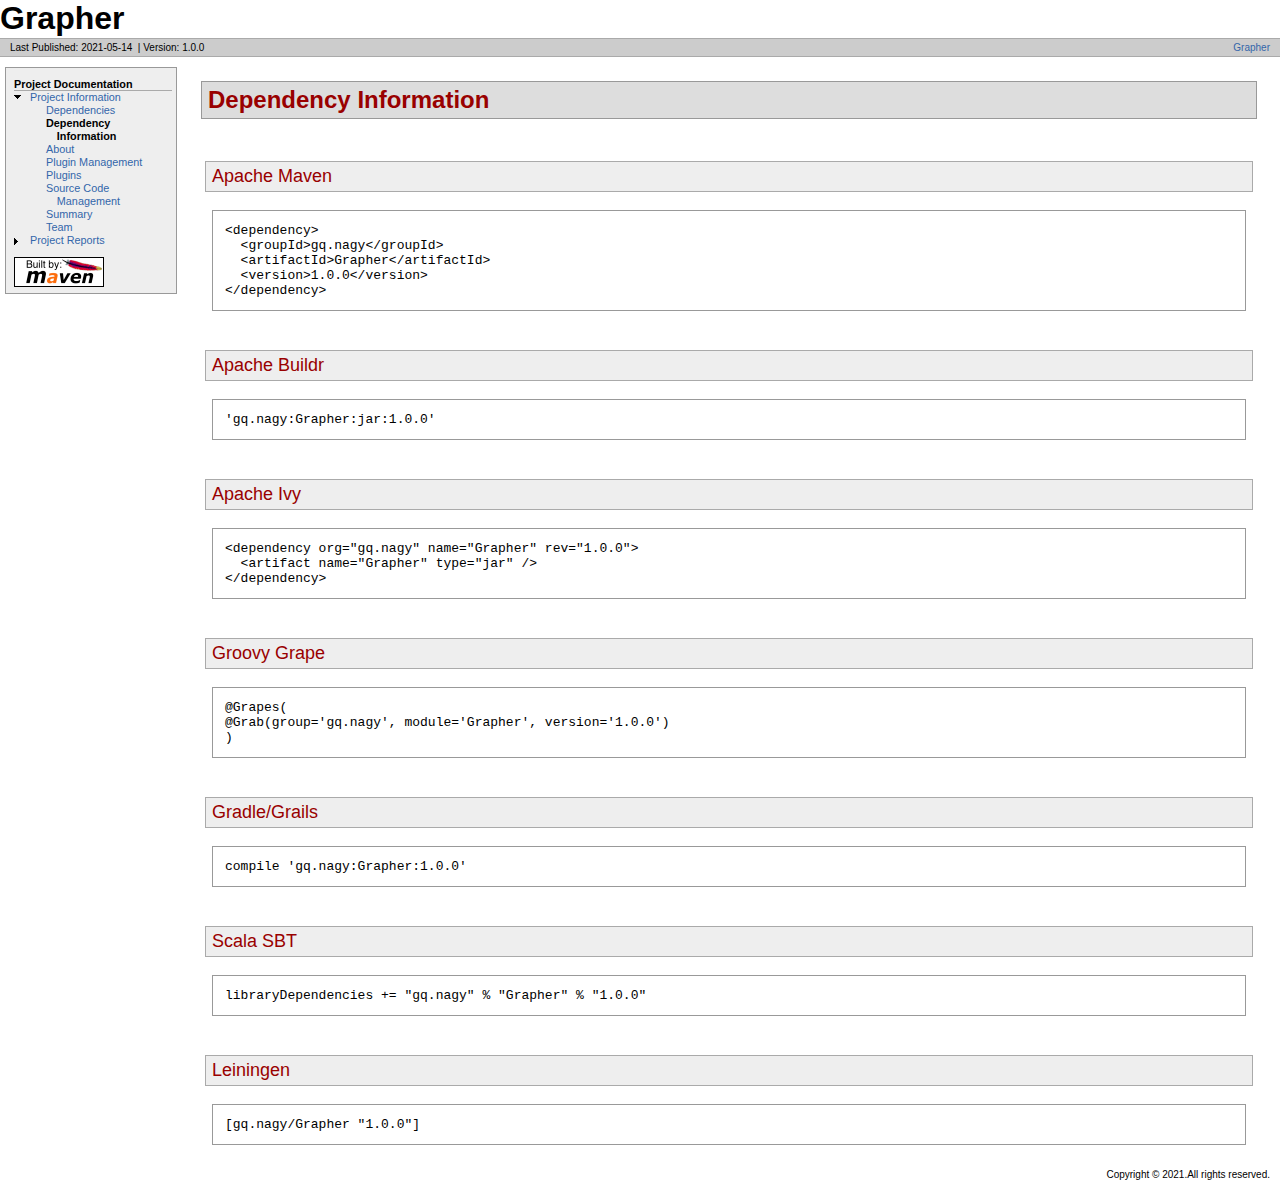
<file: dependency-info.html>
<!DOCTYPE html PUBLIC "-//W3C//DTD XHTML 1.0 Transitional//EN" "http://www.w3.org/TR/xhtml1/DTD/xhtml1-transitional.dtd">
<!-- Generated by Apache Maven Doxia Site Renderer 1.8.1 from org.apache.maven.plugins:maven-project-info-reports-plugin:3.0.0:dependency-info at 2021-05-14 -->
<html xmlns="http://www.w3.org/1999/xhtml" xml:lang="en" lang="en">
  <head>
    <meta http-equiv="Content-Type" content="text/html; charset=UTF-8" />
    <title>Grapher &#x2013; Dependency Information</title>
    <style type="text/css" media="all">
      @import url("./css/maven-base.css");
      @import url("./css/maven-theme.css");
      @import url("./css/site.css");
    </style>
    <link rel="stylesheet" href="./css/print.css" type="text/css" media="print" />
    <meta http-equiv="Content-Language" content="en" />
    
  </head>
  <body class="composite">
    <div id="banner">
<div id="bannerLeft">
Grapher
</div>
      <div class="clear">
        <hr/>
      </div>
    </div>
    <div id="breadcrumbs">
      <div class="xleft">
        <span id="publishDate">Last Published: 2021-05-14</span>
          &nbsp;| <span id="projectVersion">Version: 1.0.0</span>
      </div>
      <div class="xright"><a href="${project.url}" title="Grapher">Grapher</a>      </div>
      <div class="clear">
        <hr/>
      </div>
    </div>
    <div id="leftColumn">
      <div id="navcolumn">
       <h5>Project Documentation</h5>
    <ul>
     <li class="expanded"><a href="project-info.html" title="Project Information">Project Information</a>
      <ul>
       <li class="none"><a href="dependencies.html" title="Dependencies">Dependencies</a></li>
       <li class="none"><strong>Dependency Information</strong></li>
       <li class="none"><a href="index.html" title="About">About</a></li>
       <li class="none"><a href="plugin-management.html" title="Plugin Management">Plugin Management</a></li>
       <li class="none"><a href="plugins.html" title="Plugins">Plugins</a></li>
       <li class="none"><a href="scm.html" title="Source Code Management">Source Code Management</a></li>
       <li class="none"><a href="summary.html" title="Summary">Summary</a></li>
       <li class="none"><a href="team.html" title="Team">Team</a></li>
      </ul></li>
     <li class="collapsed"><a href="project-reports.html" title="Project Reports">Project Reports</a></li>
    </ul>
      <a href="http://maven.apache.org/" title="Built by Maven" class="poweredBy">
        <img class="poweredBy" alt="Built by Maven" src="./images/logos/maven-feather.png" />
      </a>
      </div>
    </div>
    <div id="bodyColumn">
      <div id="contentBox">
<div class="section">
<h2><a name="Dependency_Information"></a>Dependency Information</h2><a name="Dependency_Information"></a>
<div class="section">
<h3><a name="Apache_Maven"></a>Apache Maven</h3><a name="Apache_Maven"></a>
<div class="source">
<pre>&lt;dependency&gt;
  &lt;groupId&gt;gq.nagy&lt;/groupId&gt;
  &lt;artifactId&gt;Grapher&lt;/artifactId&gt;
  &lt;version&gt;1.0.0&lt;/version&gt;
&lt;/dependency&gt;</pre></div></div>
<div class="section">
<h3><a name="Apache_Buildr"></a>Apache Buildr</h3><a name="Apache_Buildr"></a>
<div class="source">
<pre>'gq.nagy:Grapher:jar:1.0.0'</pre></div></div>
<div class="section">
<h3><a name="Apache_Ivy"></a>Apache Ivy</h3><a name="Apache_Ivy"></a>
<div class="source">
<pre>&lt;dependency org=&quot;gq.nagy&quot; name=&quot;Grapher&quot; rev=&quot;1.0.0&quot;&gt;
  &lt;artifact name=&quot;Grapher&quot; type=&quot;jar&quot; /&gt;
&lt;/dependency&gt;</pre></div></div>
<div class="section">
<h3><a name="Groovy_Grape"></a>Groovy Grape</h3><a name="Groovy_Grape"></a>
<div class="source">
<pre>@Grapes(
@Grab(group='gq.nagy', module='Grapher', version='1.0.0')
)</pre></div></div>
<div class="section">
<h3><a name="Gradle.2FGrails"></a>Gradle/Grails</h3><a name="Gradle.2FGrails"></a>
<div class="source">
<pre>compile 'gq.nagy:Grapher:1.0.0'</pre></div></div>
<div class="section">
<h3><a name="Scala_SBT"></a>Scala SBT</h3><a name="Scala_SBT"></a>
<div class="source">
<pre>libraryDependencies += &quot;gq.nagy&quot; % &quot;Grapher&quot; % &quot;1.0.0&quot;</pre></div></div>
<div class="section">
<h3><a name="Leiningen"></a>Leiningen</h3><a name="Leiningen"></a>
<div class="source">
<pre>[gq.nagy/Grapher &quot;1.0.0&quot;]</pre></div></div></div>
      </div>
    </div>
    <div class="clear">
      <hr/>
    </div>
    <div id="footer">
      <div class="xright">
        Copyright &#169;      2021.All rights reserved.      </div>
      <div class="clear">
        <hr/>
      </div>
    </div>
  </body>
</html>
</file>
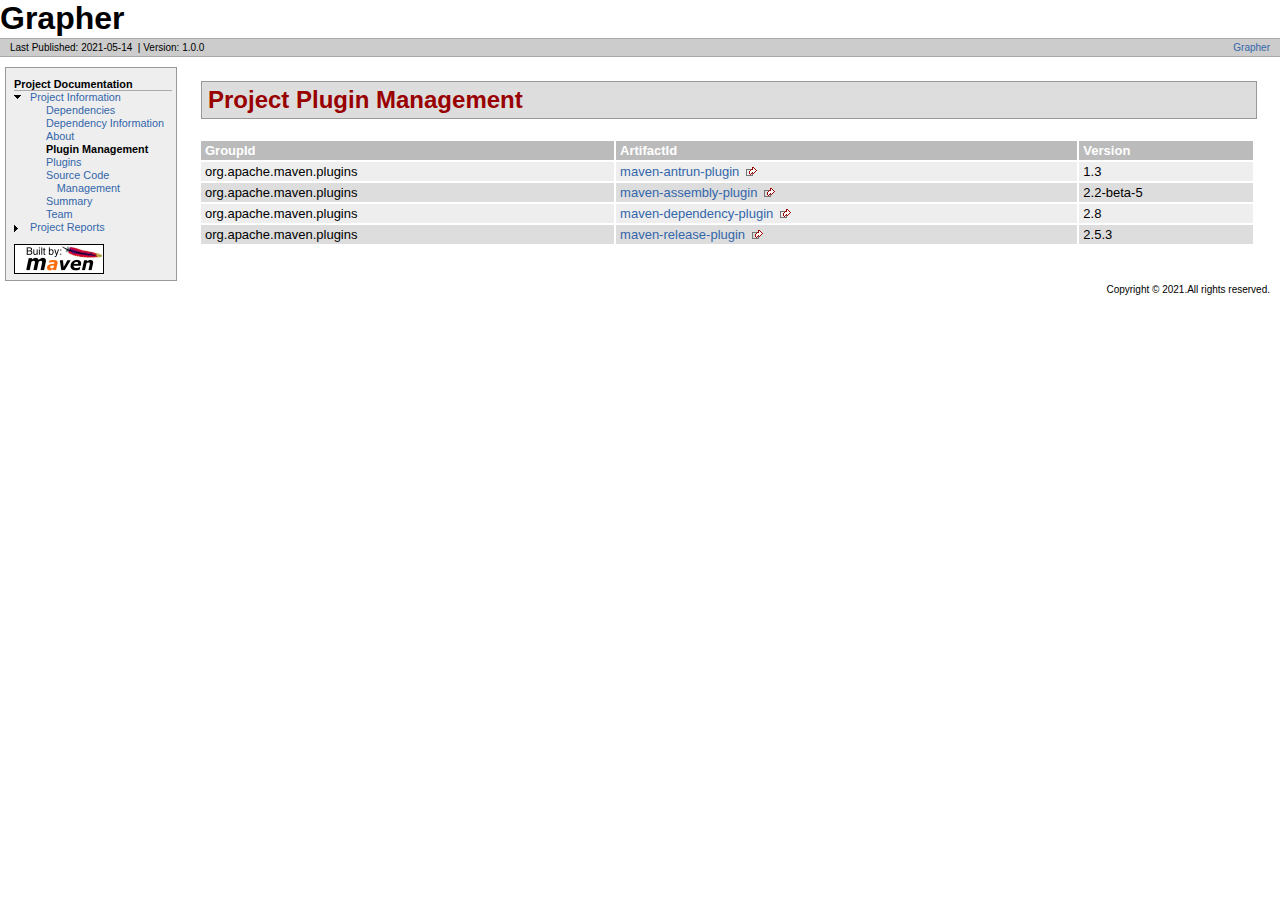
<file: plugin-management.html>
<!DOCTYPE html PUBLIC "-//W3C//DTD XHTML 1.0 Transitional//EN" "http://www.w3.org/TR/xhtml1/DTD/xhtml1-transitional.dtd">
<!-- Generated by Apache Maven Doxia Site Renderer 1.8.1 from org.apache.maven.plugins:maven-project-info-reports-plugin:3.0.0:plugin-management at 2021-05-14 -->
<html xmlns="http://www.w3.org/1999/xhtml" xml:lang="en" lang="en">
  <head>
    <meta http-equiv="Content-Type" content="text/html; charset=UTF-8" />
    <title>Grapher &#x2013; Project Plugin Management</title>
    <style type="text/css" media="all">
      @import url("./css/maven-base.css");
      @import url("./css/maven-theme.css");
      @import url("./css/site.css");
    </style>
    <link rel="stylesheet" href="./css/print.css" type="text/css" media="print" />
    <meta http-equiv="Content-Language" content="en" />
    
  </head>
  <body class="composite">
    <div id="banner">
<div id="bannerLeft">
Grapher
</div>
      <div class="clear">
        <hr/>
      </div>
    </div>
    <div id="breadcrumbs">
      <div class="xleft">
        <span id="publishDate">Last Published: 2021-05-14</span>
          &nbsp;| <span id="projectVersion">Version: 1.0.0</span>
      </div>
      <div class="xright"><a href="${project.url}" title="Grapher">Grapher</a>      </div>
      <div class="clear">
        <hr/>
      </div>
    </div>
    <div id="leftColumn">
      <div id="navcolumn">
       <h5>Project Documentation</h5>
    <ul>
     <li class="expanded"><a href="project-info.html" title="Project Information">Project Information</a>
      <ul>
       <li class="none"><a href="dependencies.html" title="Dependencies">Dependencies</a></li>
       <li class="none"><a href="dependency-info.html" title="Dependency Information">Dependency Information</a></li>
       <li class="none"><a href="index.html" title="About">About</a></li>
       <li class="none"><strong>Plugin Management</strong></li>
       <li class="none"><a href="plugins.html" title="Plugins">Plugins</a></li>
       <li class="none"><a href="scm.html" title="Source Code Management">Source Code Management</a></li>
       <li class="none"><a href="summary.html" title="Summary">Summary</a></li>
       <li class="none"><a href="team.html" title="Team">Team</a></li>
      </ul></li>
     <li class="collapsed"><a href="project-reports.html" title="Project Reports">Project Reports</a></li>
    </ul>
      <a href="http://maven.apache.org/" title="Built by Maven" class="poweredBy">
        <img class="poweredBy" alt="Built by Maven" src="./images/logos/maven-feather.png" />
      </a>
      </div>
    </div>
    <div id="bodyColumn">
      <div id="contentBox">
<div class="section">
<h2><a name="Project_Plugin_Management"></a>Project Plugin Management</h2><a name="Project_Plugin_Management"></a>
<table border="0" class="bodyTable">
<tr class="a">
<th>GroupId</th>
<th>ArtifactId</th>
<th>Version</th></tr>
<tr class="b">
<td>org.apache.maven.plugins</td>
<td><a class="externalLink" href="http://maven.apache.org/plugins/maven-antrun-plugin/">maven-antrun-plugin</a></td>
<td>1.3</td></tr>
<tr class="a">
<td>org.apache.maven.plugins</td>
<td><a class="externalLink" href="http://maven.apache.org/plugins/maven-assembly-plugin/">maven-assembly-plugin</a></td>
<td>2.2-beta-5</td></tr>
<tr class="b">
<td>org.apache.maven.plugins</td>
<td><a class="externalLink" href="http://maven.apache.org/plugins/maven-dependency-plugin/">maven-dependency-plugin</a></td>
<td>2.8</td></tr>
<tr class="a">
<td>org.apache.maven.plugins</td>
<td><a class="externalLink" href="http://maven.apache.org/maven-release/maven-release-plugin/">maven-release-plugin</a></td>
<td>2.5.3</td></tr></table></div>
      </div>
    </div>
    <div class="clear">
      <hr/>
    </div>
    <div id="footer">
      <div class="xright">
        Copyright &#169;      2021.All rights reserved.      </div>
      <div class="clear">
        <hr/>
      </div>
    </div>
  </body>
</html>
</file>
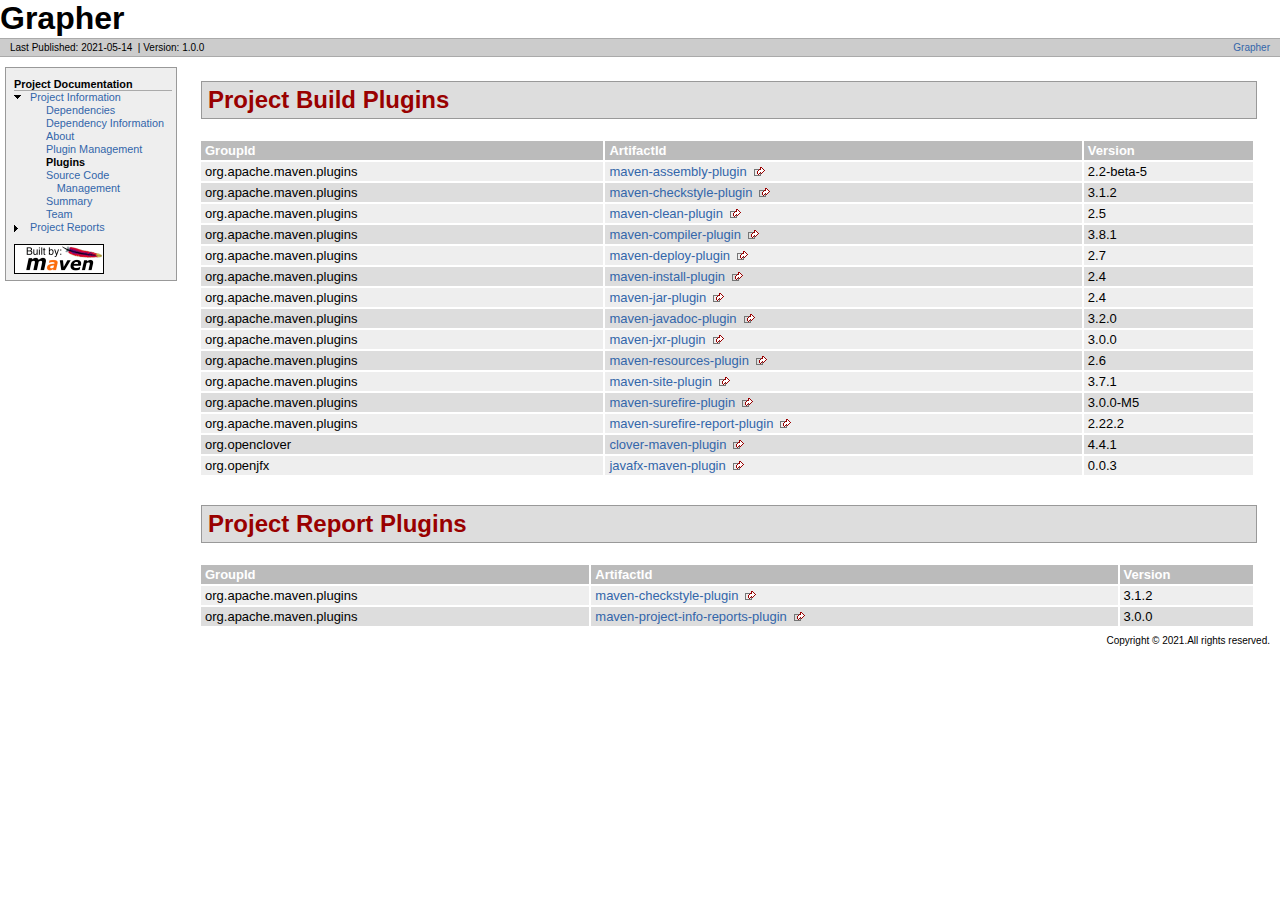
<file: plugins.html>
<!DOCTYPE html PUBLIC "-//W3C//DTD XHTML 1.0 Transitional//EN" "http://www.w3.org/TR/xhtml1/DTD/xhtml1-transitional.dtd">
<!-- Generated by Apache Maven Doxia Site Renderer 1.8.1 from org.apache.maven.plugins:maven-project-info-reports-plugin:3.0.0:plugins at 2021-05-14 -->
<html xmlns="http://www.w3.org/1999/xhtml" xml:lang="en" lang="en">
  <head>
    <meta http-equiv="Content-Type" content="text/html; charset=UTF-8" />
    <title>Grapher &#x2013; Project Plugins</title>
    <style type="text/css" media="all">
      @import url("./css/maven-base.css");
      @import url("./css/maven-theme.css");
      @import url("./css/site.css");
    </style>
    <link rel="stylesheet" href="./css/print.css" type="text/css" media="print" />
    <meta http-equiv="Content-Language" content="en" />
    
  </head>
  <body class="composite">
    <div id="banner">
<div id="bannerLeft">
Grapher
</div>
      <div class="clear">
        <hr/>
      </div>
    </div>
    <div id="breadcrumbs">
      <div class="xleft">
        <span id="publishDate">Last Published: 2021-05-14</span>
          &nbsp;| <span id="projectVersion">Version: 1.0.0</span>
      </div>
      <div class="xright"><a href="${project.url}" title="Grapher">Grapher</a>      </div>
      <div class="clear">
        <hr/>
      </div>
    </div>
    <div id="leftColumn">
      <div id="navcolumn">
       <h5>Project Documentation</h5>
    <ul>
     <li class="expanded"><a href="project-info.html" title="Project Information">Project Information</a>
      <ul>
       <li class="none"><a href="dependencies.html" title="Dependencies">Dependencies</a></li>
       <li class="none"><a href="dependency-info.html" title="Dependency Information">Dependency Information</a></li>
       <li class="none"><a href="index.html" title="About">About</a></li>
       <li class="none"><a href="plugin-management.html" title="Plugin Management">Plugin Management</a></li>
       <li class="none"><strong>Plugins</strong></li>
       <li class="none"><a href="scm.html" title="Source Code Management">Source Code Management</a></li>
       <li class="none"><a href="summary.html" title="Summary">Summary</a></li>
       <li class="none"><a href="team.html" title="Team">Team</a></li>
      </ul></li>
     <li class="collapsed"><a href="project-reports.html" title="Project Reports">Project Reports</a></li>
    </ul>
      <a href="http://maven.apache.org/" title="Built by Maven" class="poweredBy">
        <img class="poweredBy" alt="Built by Maven" src="./images/logos/maven-feather.png" />
      </a>
      </div>
    </div>
    <div id="bodyColumn">
      <div id="contentBox">
<div class="section">
<h2><a name="Project_Build_Plugins"></a>Project Build Plugins</h2><a name="Project_Build_Plugins"></a>
<table border="0" class="bodyTable">
<tr class="a">
<th>GroupId</th>
<th>ArtifactId</th>
<th>Version</th></tr>
<tr class="b">
<td>org.apache.maven.plugins</td>
<td><a class="externalLink" href="http://maven.apache.org/plugins/maven-assembly-plugin/">maven-assembly-plugin</a></td>
<td>2.2-beta-5</td></tr>
<tr class="a">
<td>org.apache.maven.plugins</td>
<td><a class="externalLink" href="https://maven.apache.org/plugins/maven-checkstyle-plugin/">maven-checkstyle-plugin</a></td>
<td>3.1.2</td></tr>
<tr class="b">
<td>org.apache.maven.plugins</td>
<td><a class="externalLink" href="http://maven.apache.org/plugins/maven-clean-plugin/">maven-clean-plugin</a></td>
<td>2.5</td></tr>
<tr class="a">
<td>org.apache.maven.plugins</td>
<td><a class="externalLink" href="https://maven.apache.org/plugins/maven-compiler-plugin/">maven-compiler-plugin</a></td>
<td>3.8.1</td></tr>
<tr class="b">
<td>org.apache.maven.plugins</td>
<td><a class="externalLink" href="http://maven.apache.org/plugins/maven-deploy-plugin/">maven-deploy-plugin</a></td>
<td>2.7</td></tr>
<tr class="a">
<td>org.apache.maven.plugins</td>
<td><a class="externalLink" href="http://maven.apache.org/plugins/maven-install-plugin/">maven-install-plugin</a></td>
<td>2.4</td></tr>
<tr class="b">
<td>org.apache.maven.plugins</td>
<td><a class="externalLink" href="http://maven.apache.org/plugins/maven-jar-plugin/">maven-jar-plugin</a></td>
<td>2.4</td></tr>
<tr class="a">
<td>org.apache.maven.plugins</td>
<td><a class="externalLink" href="https://maven.apache.org/plugins/maven-javadoc-plugin/">maven-javadoc-plugin</a></td>
<td>3.2.0</td></tr>
<tr class="b">
<td>org.apache.maven.plugins</td>
<td><a class="externalLink" href="https://maven.apache.org/jxr/maven-jxr-plugin/">maven-jxr-plugin</a></td>
<td>3.0.0</td></tr>
<tr class="a">
<td>org.apache.maven.plugins</td>
<td><a class="externalLink" href="http://maven.apache.org/plugins/maven-resources-plugin/">maven-resources-plugin</a></td>
<td>2.6</td></tr>
<tr class="b">
<td>org.apache.maven.plugins</td>
<td><a class="externalLink" href="https://maven.apache.org/plugins/maven-site-plugin/">maven-site-plugin</a></td>
<td>3.7.1</td></tr>
<tr class="a">
<td>org.apache.maven.plugins</td>
<td><a class="externalLink" href="https://maven.apache.org/surefire/maven-surefire-plugin/">maven-surefire-plugin</a></td>
<td>3.0.0-M5</td></tr>
<tr class="b">
<td>org.apache.maven.plugins</td>
<td><a class="externalLink" href="https://maven.apache.org/surefire/maven-surefire-report-plugin/">maven-surefire-report-plugin</a></td>
<td>2.22.2</td></tr>
<tr class="a">
<td>org.openclover</td>
<td><a class="externalLink" href="http://openclover.org">clover-maven-plugin</a></td>
<td>4.4.1</td></tr>
<tr class="b">
<td>org.openjfx</td>
<td><a class="externalLink" href="https://openjfx.io">javafx-maven-plugin</a></td>
<td>0.0.3</td></tr></table></div>
<div class="section">
<h2><a name="Project_Report_Plugins"></a>Project Report Plugins</h2><a name="Project_Report_Plugins"></a>
<table border="0" class="bodyTable">
<tr class="a">
<th>GroupId</th>
<th>ArtifactId</th>
<th>Version</th></tr>
<tr class="b">
<td>org.apache.maven.plugins</td>
<td><a class="externalLink" href="https://maven.apache.org/plugins/maven-checkstyle-plugin/">maven-checkstyle-plugin</a></td>
<td>3.1.2</td></tr>
<tr class="a">
<td>org.apache.maven.plugins</td>
<td><a class="externalLink" href="https://maven.apache.org/plugins/maven-project-info-reports-plugin/">maven-project-info-reports-plugin</a></td>
<td>3.0.0</td></tr></table></div>
      </div>
    </div>
    <div class="clear">
      <hr/>
    </div>
    <div id="footer">
      <div class="xright">
        Copyright &#169;      2021.All rights reserved.      </div>
      <div class="clear">
        <hr/>
      </div>
    </div>
  </body>
</html>
</file>
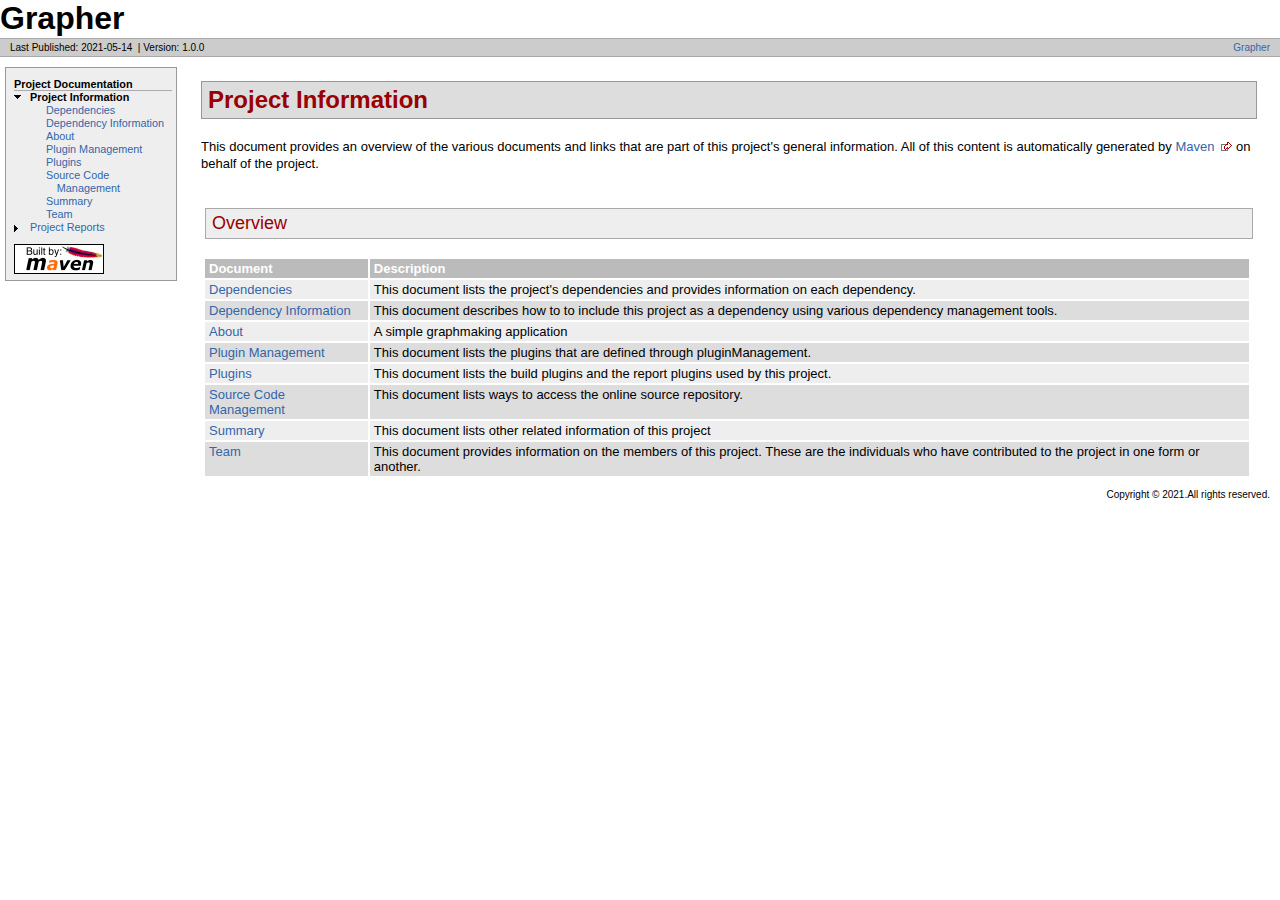
<file: project-info.html>
<!DOCTYPE html PUBLIC "-//W3C//DTD XHTML 1.0 Transitional//EN" "http://www.w3.org/TR/xhtml1/DTD/xhtml1-transitional.dtd">
<!-- Generated by Apache Maven Doxia Site Renderer 1.8.1 from org.apache.maven.plugins:maven-site-plugin:3.7.1:CategorySummaryDocumentRenderer at 2021-05-14 -->
<html xmlns="http://www.w3.org/1999/xhtml" xml:lang="en" lang="en">
  <head>
    <meta http-equiv="Content-Type" content="text/html; charset=UTF-8" />
    <title>Grapher &#x2013; Project Information</title>
    <style type="text/css" media="all">
      @import url("./css/maven-base.css");
      @import url("./css/maven-theme.css");
      @import url("./css/site.css");
    </style>
    <link rel="stylesheet" href="./css/print.css" type="text/css" media="print" />
    <meta http-equiv="Content-Language" content="en" />
    
  </head>
  <body class="composite">
    <div id="banner">
<div id="bannerLeft">
Grapher
</div>
      <div class="clear">
        <hr/>
      </div>
    </div>
    <div id="breadcrumbs">
      <div class="xleft">
        <span id="publishDate">Last Published: 2021-05-14</span>
          &nbsp;| <span id="projectVersion">Version: 1.0.0</span>
      </div>
      <div class="xright"><a href="${project.url}" title="Grapher">Grapher</a>      </div>
      <div class="clear">
        <hr/>
      </div>
    </div>
    <div id="leftColumn">
      <div id="navcolumn">
       <h5>Project Documentation</h5>
    <ul>
     <li class="expanded"><strong>Project Information</strong>
      <ul>
       <li class="none"><a href="dependencies.html" title="Dependencies">Dependencies</a></li>
       <li class="none"><a href="dependency-info.html" title="Dependency Information">Dependency Information</a></li>
       <li class="none"><a href="index.html" title="About">About</a></li>
       <li class="none"><a href="plugin-management.html" title="Plugin Management">Plugin Management</a></li>
       <li class="none"><a href="plugins.html" title="Plugins">Plugins</a></li>
       <li class="none"><a href="scm.html" title="Source Code Management">Source Code Management</a></li>
       <li class="none"><a href="summary.html" title="Summary">Summary</a></li>
       <li class="none"><a href="team.html" title="Team">Team</a></li>
      </ul></li>
     <li class="collapsed"><a href="project-reports.html" title="Project Reports">Project Reports</a></li>
    </ul>
      <a href="http://maven.apache.org/" title="Built by Maven" class="poweredBy">
        <img class="poweredBy" alt="Built by Maven" src="./images/logos/maven-feather.png" />
      </a>
      </div>
    </div>
    <div id="bodyColumn">
      <div id="contentBox">
<div class="section">
<h2><a name="Project_Information"></a>Project Information</h2>
<p>This document provides an overview of the various documents and links that are part of this project's general information. All of this content is automatically generated by <a class="externalLink" href="http://maven.apache.org">Maven</a> on behalf of the project.</p>
<div class="section">
<h3><a name="Overview"></a>Overview</h3>
<table border="0" class="bodyTable">
<tr class="a">
<th>Document</th>
<th>Description</th></tr>
<tr class="b">
<td><a href="dependencies.html">Dependencies</a></td>
<td>This document lists the project's dependencies and provides information on each dependency.</td></tr>
<tr class="a">
<td><a href="dependency-info.html">Dependency Information</a></td>
<td>This document describes how to to include this project as a dependency using various dependency management tools.</td></tr>
<tr class="b">
<td><a href="index.html">About</a></td>
<td>A simple graphmaking application</td></tr>
<tr class="a">
<td><a href="plugin-management.html">Plugin Management</a></td>
<td>This document lists the plugins that are defined through pluginManagement.</td></tr>
<tr class="b">
<td><a href="plugins.html">Plugins</a></td>
<td>This document lists the build plugins and the report plugins used by this project.</td></tr>
<tr class="a">
<td><a href="scm.html">Source Code Management</a></td>
<td>This document lists ways to access the online source repository.</td></tr>
<tr class="b">
<td><a href="summary.html">Summary</a></td>
<td>This document lists other related information of this project</td></tr>
<tr class="a">
<td><a href="team.html">Team</a></td>
<td>This document provides information on the members of this project. These are the individuals who have contributed to the project in one form or another.</td></tr></table></div></div>
      </div>
    </div>
    <div class="clear">
      <hr/>
    </div>
    <div id="footer">
      <div class="xright">
        Copyright &#169;      2021.All rights reserved.      </div>
      <div class="clear">
        <hr/>
      </div>
    </div>
  </body>
</html>
</file>
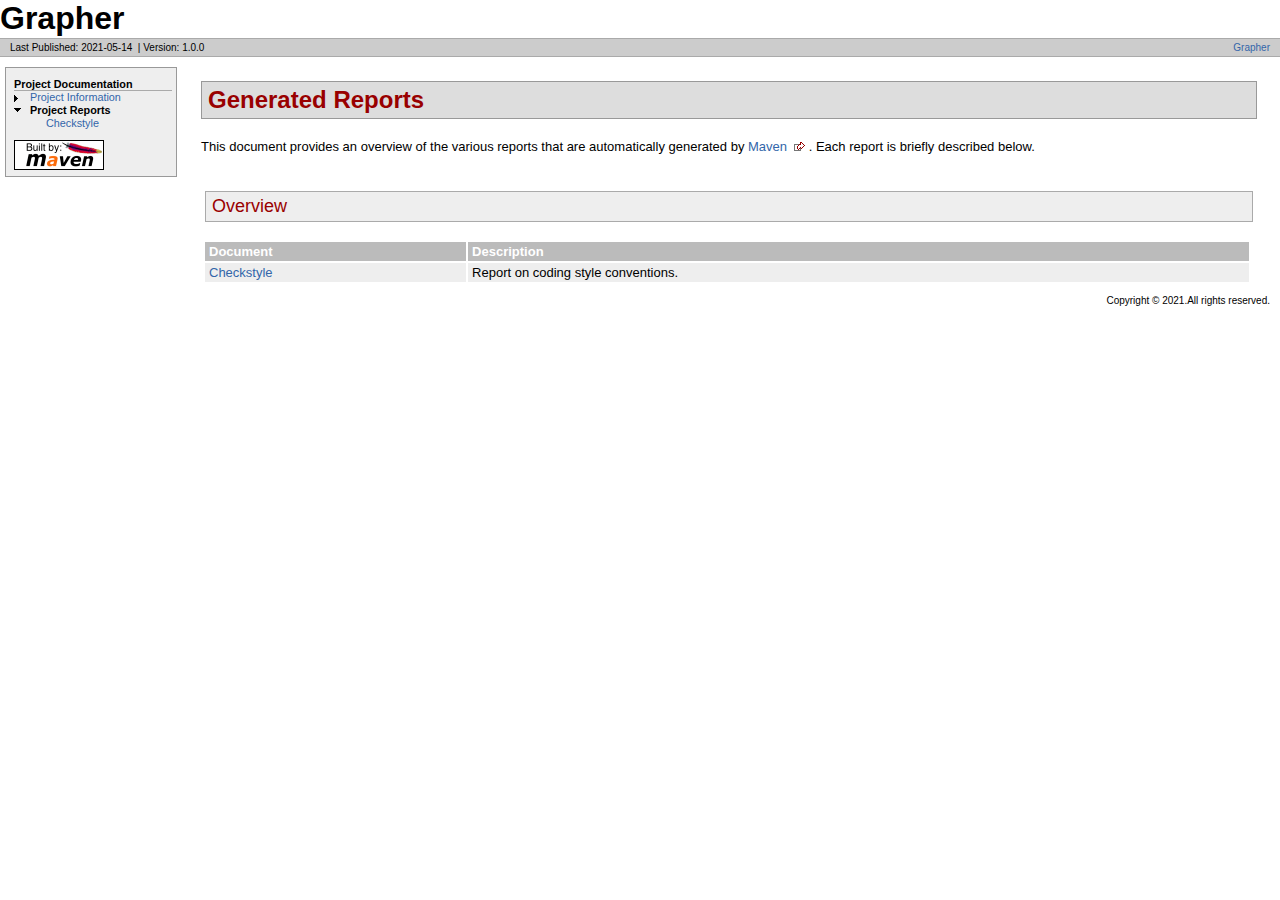
<file: project-reports.html>
<!DOCTYPE html PUBLIC "-//W3C//DTD XHTML 1.0 Transitional//EN" "http://www.w3.org/TR/xhtml1/DTD/xhtml1-transitional.dtd">
<!-- Generated by Apache Maven Doxia Site Renderer 1.8.1 from org.apache.maven.plugins:maven-site-plugin:3.7.1:CategorySummaryDocumentRenderer at 2021-05-14 -->
<html xmlns="http://www.w3.org/1999/xhtml" xml:lang="en" lang="en">
  <head>
    <meta http-equiv="Content-Type" content="text/html; charset=UTF-8" />
    <title>Grapher &#x2013; Generated Reports</title>
    <style type="text/css" media="all">
      @import url("./css/maven-base.css");
      @import url("./css/maven-theme.css");
      @import url("./css/site.css");
    </style>
    <link rel="stylesheet" href="./css/print.css" type="text/css" media="print" />
    <meta http-equiv="Content-Language" content="en" />
    
  </head>
  <body class="composite">
    <div id="banner">
<div id="bannerLeft">
Grapher
</div>
      <div class="clear">
        <hr/>
      </div>
    </div>
    <div id="breadcrumbs">
      <div class="xleft">
        <span id="publishDate">Last Published: 2021-05-14</span>
          &nbsp;| <span id="projectVersion">Version: 1.0.0</span>
      </div>
      <div class="xright"><a href="${project.url}" title="Grapher">Grapher</a>      </div>
      <div class="clear">
        <hr/>
      </div>
    </div>
    <div id="leftColumn">
      <div id="navcolumn">
       <h5>Project Documentation</h5>
    <ul>
     <li class="collapsed"><a href="project-info.html" title="Project Information">Project Information</a></li>
     <li class="expanded"><strong>Project Reports</strong>
      <ul>
       <li class="none"><a href="checkstyle.html" title="Checkstyle">Checkstyle</a></li>
      </ul></li>
    </ul>
      <a href="http://maven.apache.org/" title="Built by Maven" class="poweredBy">
        <img class="poweredBy" alt="Built by Maven" src="./images/logos/maven-feather.png" />
      </a>
      </div>
    </div>
    <div id="bodyColumn">
      <div id="contentBox">
<div class="section">
<h2><a name="Generated_Reports"></a>Generated Reports</h2>
<p>This document provides an overview of the various reports that are automatically generated by <a class="externalLink" href="http://maven.apache.org">Maven</a> . Each report is briefly described below.</p>
<div class="section">
<h3><a name="Overview"></a>Overview</h3>
<table border="0" class="bodyTable">
<tr class="a">
<th>Document</th>
<th>Description</th></tr>
<tr class="b">
<td><a href="checkstyle.html">Checkstyle</a></td>
<td>Report on coding style conventions.</td></tr></table></div></div>
      </div>
    </div>
    <div class="clear">
      <hr/>
    </div>
    <div id="footer">
      <div class="xright">
        Copyright &#169;      2021.All rights reserved.      </div>
      <div class="clear">
        <hr/>
      </div>
    </div>
  </body>
</html>
</file>
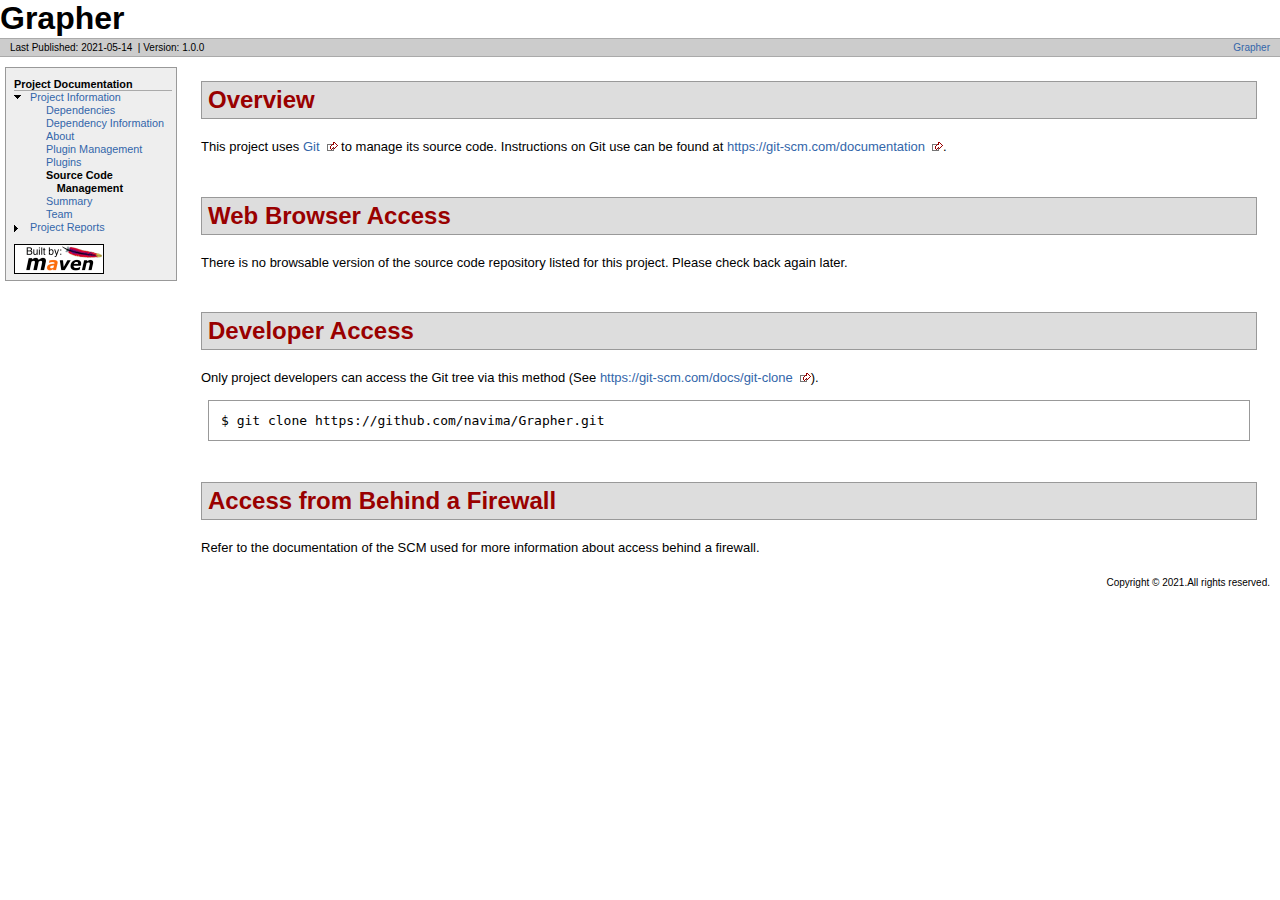
<file: scm.html>
<!DOCTYPE html PUBLIC "-//W3C//DTD XHTML 1.0 Transitional//EN" "http://www.w3.org/TR/xhtml1/DTD/xhtml1-transitional.dtd">
<!-- Generated by Apache Maven Doxia Site Renderer 1.8.1 from org.apache.maven.plugins:maven-project-info-reports-plugin:3.0.0:scm at 2021-05-14 -->
<html xmlns="http://www.w3.org/1999/xhtml" xml:lang="en" lang="en">
  <head>
    <meta http-equiv="Content-Type" content="text/html; charset=UTF-8" />
    <title>Grapher &#x2013; Source Code Management</title>
    <style type="text/css" media="all">
      @import url("./css/maven-base.css");
      @import url("./css/maven-theme.css");
      @import url("./css/site.css");
    </style>
    <link rel="stylesheet" href="./css/print.css" type="text/css" media="print" />
    <meta http-equiv="Content-Language" content="en" />
    
  </head>
  <body class="composite">
    <div id="banner">
<div id="bannerLeft">
Grapher
</div>
      <div class="clear">
        <hr/>
      </div>
    </div>
    <div id="breadcrumbs">
      <div class="xleft">
        <span id="publishDate">Last Published: 2021-05-14</span>
          &nbsp;| <span id="projectVersion">Version: 1.0.0</span>
      </div>
      <div class="xright"><a href="${project.url}" title="Grapher">Grapher</a>      </div>
      <div class="clear">
        <hr/>
      </div>
    </div>
    <div id="leftColumn">
      <div id="navcolumn">
       <h5>Project Documentation</h5>
    <ul>
     <li class="expanded"><a href="project-info.html" title="Project Information">Project Information</a>
      <ul>
       <li class="none"><a href="dependencies.html" title="Dependencies">Dependencies</a></li>
       <li class="none"><a href="dependency-info.html" title="Dependency Information">Dependency Information</a></li>
       <li class="none"><a href="index.html" title="About">About</a></li>
       <li class="none"><a href="plugin-management.html" title="Plugin Management">Plugin Management</a></li>
       <li class="none"><a href="plugins.html" title="Plugins">Plugins</a></li>
       <li class="none"><strong>Source Code Management</strong></li>
       <li class="none"><a href="summary.html" title="Summary">Summary</a></li>
       <li class="none"><a href="team.html" title="Team">Team</a></li>
      </ul></li>
     <li class="collapsed"><a href="project-reports.html" title="Project Reports">Project Reports</a></li>
    </ul>
      <a href="http://maven.apache.org/" title="Built by Maven" class="poweredBy">
        <img class="poweredBy" alt="Built by Maven" src="./images/logos/maven-feather.png" />
      </a>
      </div>
    </div>
    <div id="bodyColumn">
      <div id="contentBox">
<div class="section">
<h2><a name="Overview"></a>Overview</h2><a name="Overview"></a>
<p>This project uses <a class="externalLink" href="https://git-scm.com/">Git</a> to manage its source code. Instructions on Git use can be found at <a class="externalLink" href="https://git-scm.com/documentation">https://git-scm.com/documentation</a>.</p></div>
<div class="section">
<h2><a name="Web_Browser_Access"></a>Web Browser Access</h2><a name="Web_Browser_Access"></a>
<p>There is no browsable version of the source code repository listed for this project. Please check back again later.</p></div>
<div class="section">
<h2><a name="Developer_Access"></a>Developer Access</h2><a name="Developer_Access"></a>
<p>Only project developers can access the Git tree via this method (See <a class="externalLink" href="https://git-scm.com/docs/git-clone">https://git-scm.com/docs/git-clone</a>).</p>
<div class="source">
<pre>$ git clone https://github.com/navima/Grapher.git</pre></div></div>
<div class="section">
<h2><a name="Access_from_Behind_a_Firewall"></a>Access from Behind a Firewall</h2><a name="Access_from_Behind_a_Firewall"></a>
<p>Refer to the documentation of the SCM used for more information about access behind a firewall.</p></div>
      </div>
    </div>
    <div class="clear">
      <hr/>
    </div>
    <div id="footer">
      <div class="xright">
        Copyright &#169;      2021.All rights reserved.      </div>
      <div class="clear">
        <hr/>
      </div>
    </div>
  </body>
</html>
</file>
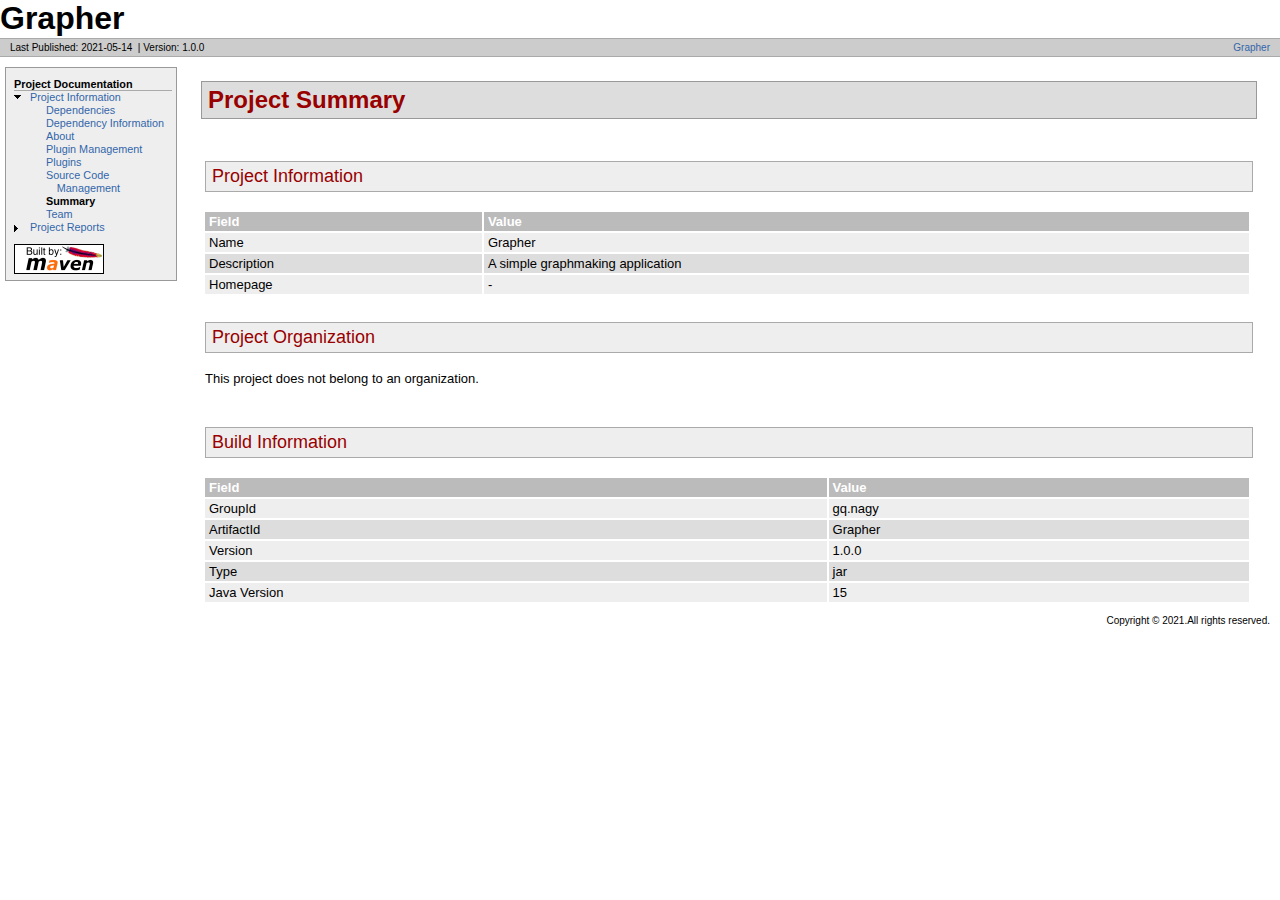
<file: summary.html>
<!DOCTYPE html PUBLIC "-//W3C//DTD XHTML 1.0 Transitional//EN" "http://www.w3.org/TR/xhtml1/DTD/xhtml1-transitional.dtd">
<!-- Generated by Apache Maven Doxia Site Renderer 1.8.1 from org.apache.maven.plugins:maven-project-info-reports-plugin:3.0.0:summary at 2021-05-14 -->
<html xmlns="http://www.w3.org/1999/xhtml" xml:lang="en" lang="en">
  <head>
    <meta http-equiv="Content-Type" content="text/html; charset=UTF-8" />
    <title>Grapher &#x2013; Project Summary</title>
    <style type="text/css" media="all">
      @import url("./css/maven-base.css");
      @import url("./css/maven-theme.css");
      @import url("./css/site.css");
    </style>
    <link rel="stylesheet" href="./css/print.css" type="text/css" media="print" />
    <meta http-equiv="Content-Language" content="en" />
    
  </head>
  <body class="composite">
    <div id="banner">
<div id="bannerLeft">
Grapher
</div>
      <div class="clear">
        <hr/>
      </div>
    </div>
    <div id="breadcrumbs">
      <div class="xleft">
        <span id="publishDate">Last Published: 2021-05-14</span>
          &nbsp;| <span id="projectVersion">Version: 1.0.0</span>
      </div>
      <div class="xright"><a href="${project.url}" title="Grapher">Grapher</a>      </div>
      <div class="clear">
        <hr/>
      </div>
    </div>
    <div id="leftColumn">
      <div id="navcolumn">
       <h5>Project Documentation</h5>
    <ul>
     <li class="expanded"><a href="project-info.html" title="Project Information">Project Information</a>
      <ul>
       <li class="none"><a href="dependencies.html" title="Dependencies">Dependencies</a></li>
       <li class="none"><a href="dependency-info.html" title="Dependency Information">Dependency Information</a></li>
       <li class="none"><a href="index.html" title="About">About</a></li>
       <li class="none"><a href="plugin-management.html" title="Plugin Management">Plugin Management</a></li>
       <li class="none"><a href="plugins.html" title="Plugins">Plugins</a></li>
       <li class="none"><a href="scm.html" title="Source Code Management">Source Code Management</a></li>
       <li class="none"><strong>Summary</strong></li>
       <li class="none"><a href="team.html" title="Team">Team</a></li>
      </ul></li>
     <li class="collapsed"><a href="project-reports.html" title="Project Reports">Project Reports</a></li>
    </ul>
      <a href="http://maven.apache.org/" title="Built by Maven" class="poweredBy">
        <img class="poweredBy" alt="Built by Maven" src="./images/logos/maven-feather.png" />
      </a>
      </div>
    </div>
    <div id="bodyColumn">
      <div id="contentBox">
<div class="section">
<h2><a name="Project_Summary"></a>Project Summary</h2><a name="Project_Summary"></a>
<div class="section">
<h3><a name="Project_Information"></a>Project Information</h3><a name="Project_Information"></a>
<table border="0" class="bodyTable">
<tr class="a">
<th>Field</th>
<th>Value</th></tr>
<tr class="b">
<td>Name</td>
<td>Grapher</td></tr>
<tr class="a">
<td>Description</td>
<td>A simple graphmaking application</td></tr>
<tr class="b">
<td>Homepage</td>
<td>-</td></tr></table></div>
<div class="section">
<h3><a name="Project_Organization"></a>Project Organization</h3><a name="Project_Organization"></a>
<p>This project does not belong to an organization.</p></div>
<div class="section">
<h3><a name="Build_Information"></a>Build Information</h3><a name="Build_Information"></a>
<table border="0" class="bodyTable">
<tr class="a">
<th>Field</th>
<th>Value</th></tr>
<tr class="b">
<td>GroupId</td>
<td>gq.nagy</td></tr>
<tr class="a">
<td>ArtifactId</td>
<td>Grapher</td></tr>
<tr class="b">
<td>Version</td>
<td>1.0.0</td></tr>
<tr class="a">
<td>Type</td>
<td>jar</td></tr>
<tr class="b">
<td>Java Version</td>
<td>15</td></tr></table></div></div>
      </div>
    </div>
    <div class="clear">
      <hr/>
    </div>
    <div id="footer">
      <div class="xright">
        Copyright &#169;      2021.All rights reserved.      </div>
      <div class="clear">
        <hr/>
      </div>
    </div>
  </body>
</html>
</file>
<file: css/print.css>
/*
 * Licensed to the Apache Software Foundation (ASF) under one
 * or more contributor license agreements.  See the NOTICE file
 * distributed with this work for additional information
 * regarding copyright ownership.  The ASF licenses this file
 * to you under the Apache License, Version 2.0 (the
 * "License"); you may not use this file except in compliance
 * with the License.  You may obtain a copy of the License at
 *
 *   http://www.apache.org/licenses/LICENSE-2.0
 *
 * Unless required by applicable law or agreed to in writing,
 * software distributed under the License is distributed on an
 * "AS IS" BASIS, WITHOUT WARRANTIES OR CONDITIONS OF ANY
 * KIND, either express or implied.  See the License for the
 * specific language governing permissions and limitations
 * under the License.
 */

#banner, #footer, #leftcol, #breadcrumbs, .docs #toc, .docs .courtesylinks, #leftColumn, #navColumn {
	display: none !important;
}
#bodyColumn, body.docs div.docs {
	margin: 0 !important;
	border: none !important
}
</file>
